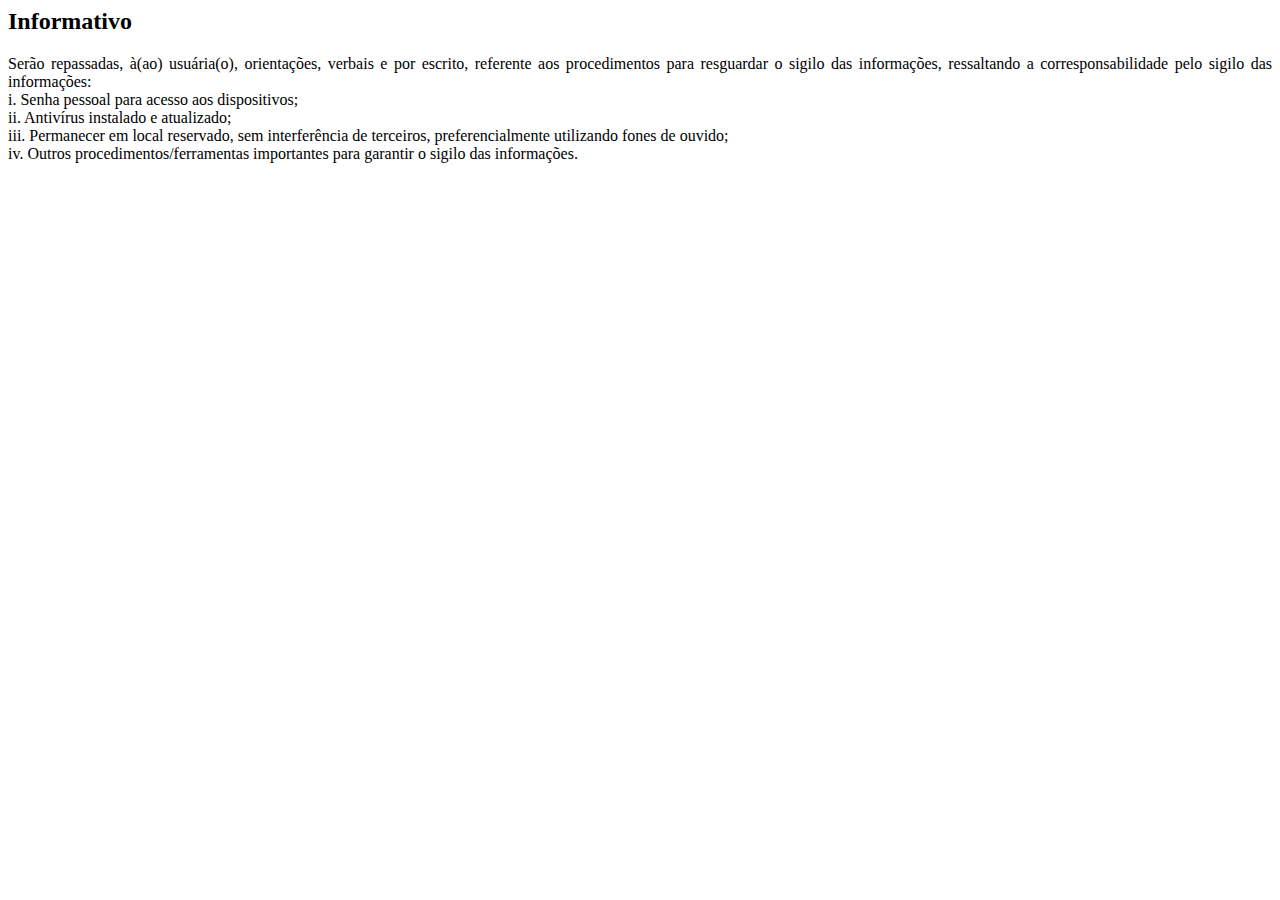
<file: popup.htm>
<!doctype htm>
<html lang="en">
<head>
<h2>Informativo</h2>
<p style="text-align: justify;">Serão repassadas, à(ao) usuária(o), orientações, verbais e por escrito, referente aos procedimentos para resguardar o sigilo das informações, ressaltando a corresponsabilidade pelo sigilo das informações:<br>
    i. Senha pessoal para acesso aos dispositivos;<br>   
    ii. Antivírus instalado e atualizado;<br>
    iii. Permanecer em local reservado, sem interferência de terceiros, preferencialmente utilizando fones de ouvido;<br>
    iv. Outros procedimentos/ferramentas importantes para garantir o sigilo das informações.
    </p>



</head>
</file>
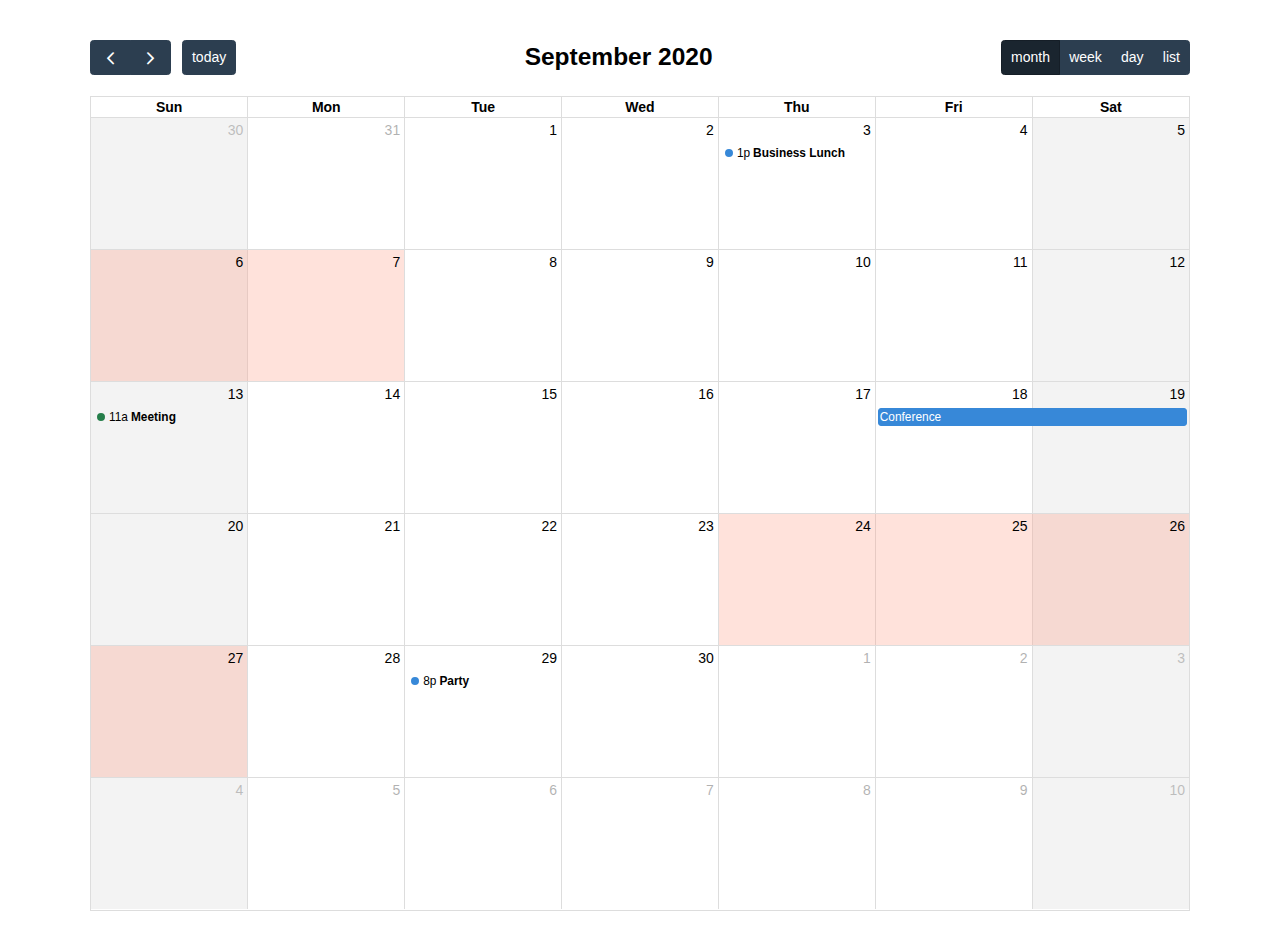
<file: agenda/background-events.html>
<!DOCTYPE html>
<html>
<head>
<meta charset='utf-8' />
<link href='../lib/main.css' rel='stylesheet' />
<script src='../lib/main.js'></script>
<script>

  document.addEventListener('DOMContentLoaded', function() {
    var calendarEl = document.getElementById('calendar');

    var calendar = new FullCalendar.Calendar(calendarEl, {
      headerToolbar: {
        left: 'prev,next today',
        center: 'title',
        right: 'dayGridMonth,timeGridWeek,timeGridDay,listMonth'
      },
      initialDate: '2020-09-12',
      navLinks: true, // can click day/week names to navigate views
      businessHours: true, // display business hours
      editable: true,
      selectable: true,
      events: [
        {
          title: 'Business Lunch',
          start: '2020-09-03T13:00:00',
          constraint: 'businessHours'
        },
        {
          title: 'Meeting',
          start: '2020-09-13T11:00:00',
          constraint: 'availableForMeeting', // defined below
          color: '#257e4a'
        },
        {
          title: 'Conference',
          start: '2020-09-18',
          end: '2020-09-20'
        },
        {
          title: 'Party',
          start: '2020-09-29T20:00:00'
        },

        // areas where "Meeting" must be dropped
        {
          groupId: 'availableForMeeting',
          start: '2020-09-11T10:00:00',
          end: '2020-09-11T16:00:00',
          display: 'background'
        },
        {
          groupId: 'availableForMeeting',
          start: '2020-09-13T10:00:00',
          end: '2020-09-13T16:00:00',
          display: 'background'
        },

        // red areas where no events can be dropped
        {
          start: '2020-09-24',
          end: '2020-09-28',
          overlap: false,
          display: 'background',
          color: '#ff9f89'
        },
        {
          start: '2020-09-06',
          end: '2020-09-08',
          overlap: false,
          display: 'background',
          color: '#ff9f89'
        }
      ]
    });

    calendar.render();
  });

</script>
<style>

  body {
    margin: 40px 10px;
    padding: 0;
    font-family: Arial, Helvetica Neue, Helvetica, sans-serif;
    font-size: 14px;
  }

  #calendar {
    max-width: 1100px;
    margin: 0 auto;
  }

</style>
</head>
<body>

  <div id='calendar'></div>

</body>
</html>
</file>
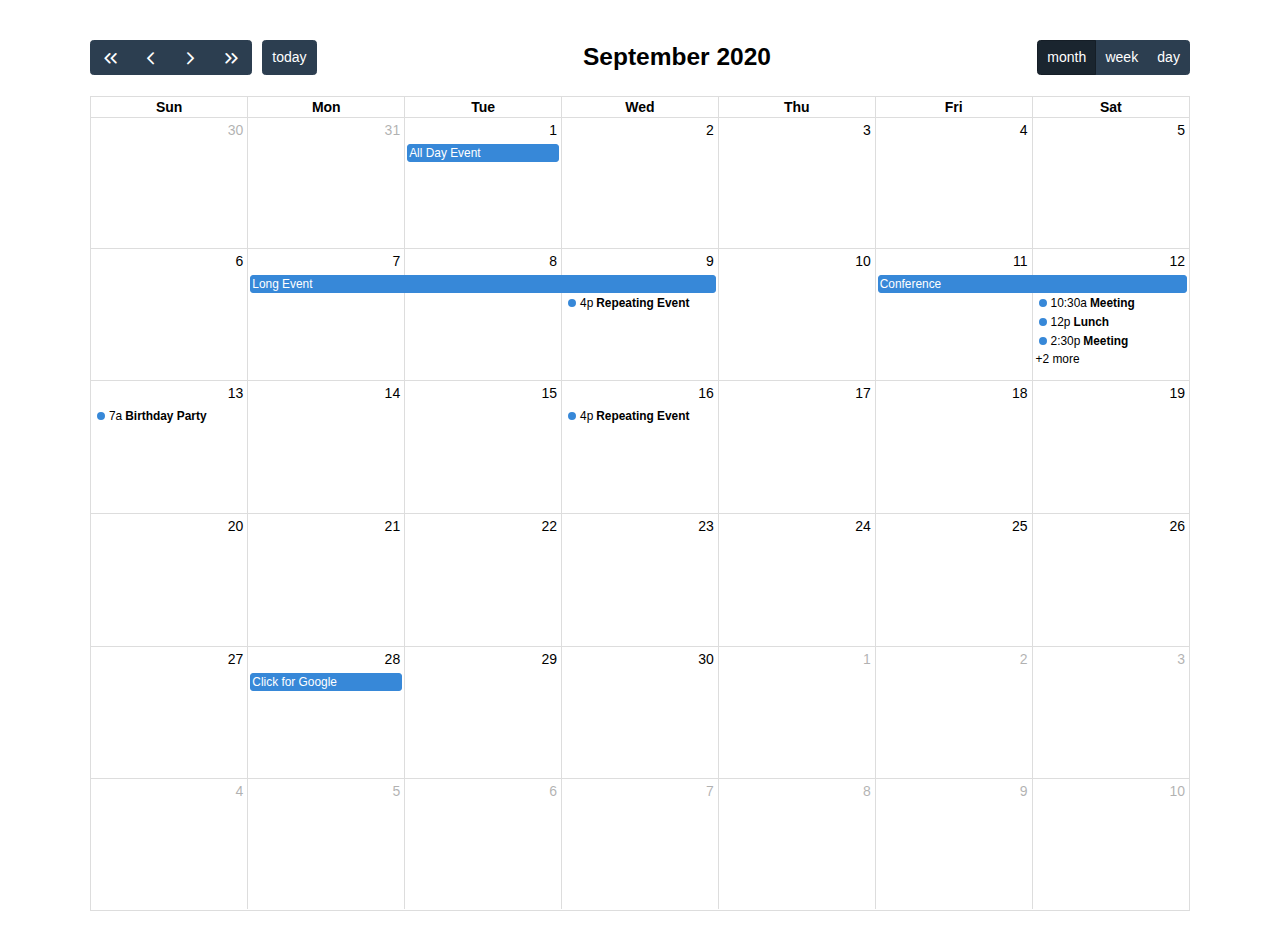
<file: agenda/daygrid-views.html>
<!DOCTYPE html>
<html>
<head>
<meta charset='utf-8' />
<link href='../lib/main.css' rel='stylesheet' />
<script src='../lib/main.js'></script>
<script>

  document.addEventListener('DOMContentLoaded', function() {
    var calendarEl = document.getElementById('calendar');

    var calendar = new FullCalendar.Calendar(calendarEl, {
      headerToolbar: {
        left: 'prevYear,prev,next,nextYear today',
        center: 'title',
        right: 'dayGridMonth,dayGridWeek,dayGridDay'
      },
      initialDate: '2020-09-12',
      navLinks: true, // can click day/week names to navigate views
      editable: true,
      dayMaxEvents: true, // allow "more" link when too many events
      events: [
        {
          title: 'All Day Event',
          start: '2020-09-01'
        },
        {
          title: 'Long Event',
          start: '2020-09-07',
          end: '2020-09-10'
        },
        {
          groupId: 999,
          title: 'Repeating Event',
          start: '2020-09-09T16:00:00'
        },
        {
          groupId: 999,
          title: 'Repeating Event',
          start: '2020-09-16T16:00:00'
        },
        {
          title: 'Conference',
          start: '2020-09-11',
          end: '2020-09-13'
        },
        {
          title: 'Meeting',
          start: '2020-09-12T10:30:00',
          end: '2020-09-12T12:30:00'
        },
        {
          title: 'Lunch',
          start: '2020-09-12T12:00:00'
        },
        {
          title: 'Meeting',
          start: '2020-09-12T14:30:00'
        },
        {
          title: 'Happy Hour',
          start: '2020-09-12T17:30:00'
        },
        {
          title: 'Dinner',
          start: '2020-09-12T20:00:00'
        },
        {
          title: 'Birthday Party',
          start: '2020-09-13T07:00:00'
        },
        {
          title: 'Click for Google',
          url: 'http://google.com/',
          start: '2020-09-28'
        }
      ]
    });

    calendar.render();
  });

</script>
<style>

  body {
    margin: 40px 10px;
    padding: 0;
    font-family: Arial, Helvetica Neue, Helvetica, sans-serif;
    font-size: 14px;
  }

  #calendar {
    max-width: 1100px;
    margin: 0 auto;
  }

</style>
</head>
<body>

  <div id='calendar'></div>

</body>
</html>
</file>
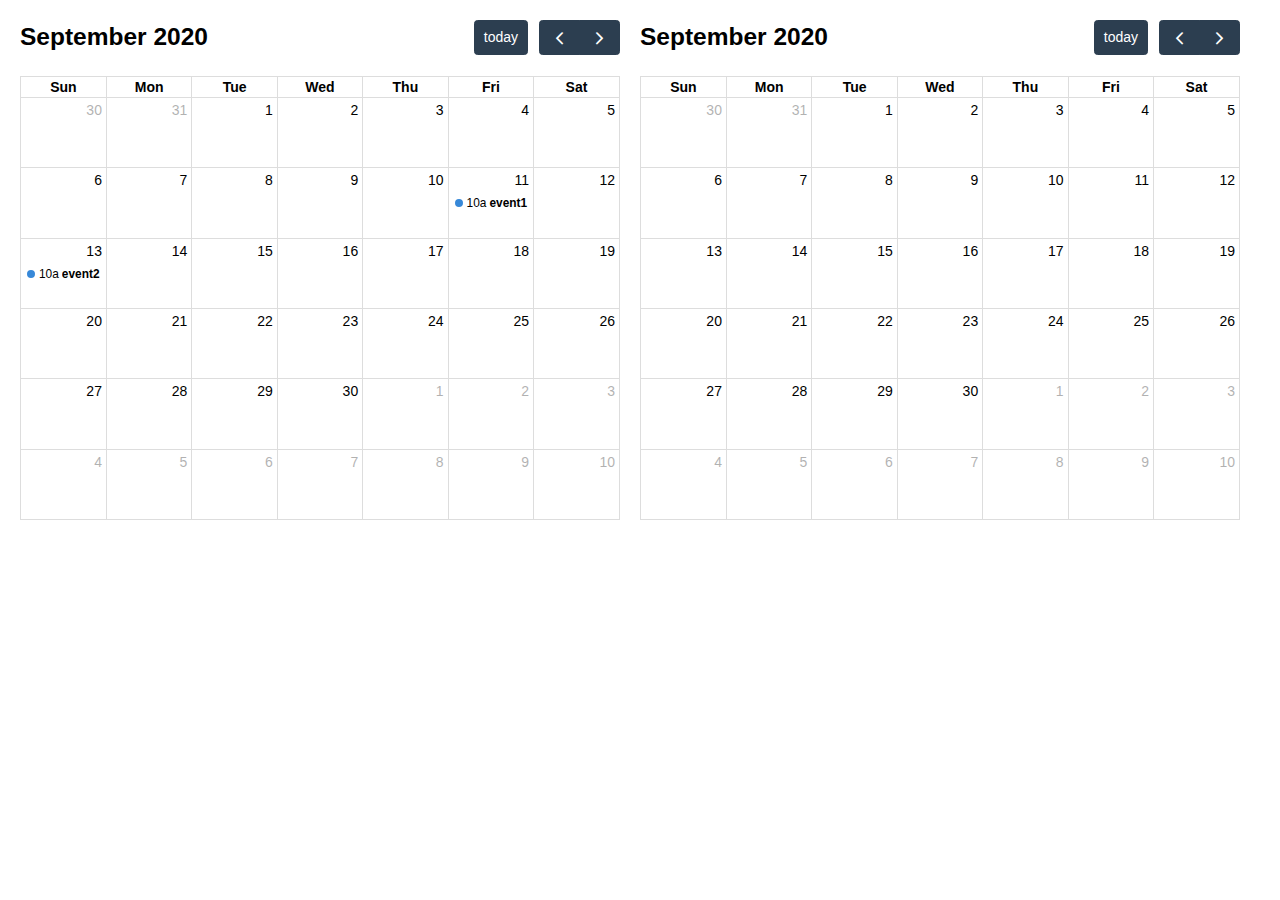
<file: agenda/external-dragging-2cals.html>
<!DOCTYPE html>
<html>
<head>
<meta charset='utf-8' />
<link href='../lib/main.css' rel='stylesheet' />
<script src='../lib/main.js'></script>
<script>

  document.addEventListener('DOMContentLoaded', function() {
    var srcCalendarEl = document.getElementById('source-calendar');
    var destCalendarEl = document.getElementById('destination-calendar');

    var srcCalendar = new FullCalendar.Calendar(srcCalendarEl, {
      editable: true,
      initialDate: '2020-09-12',
      events: [
        {
          title: 'event1',
          start: '2020-09-11T10:00:00',
          end: '2020-09-11T16:00:00'
        },
        {
          title: 'event2',
          start: '2020-09-13T10:00:00',
          end: '2020-09-13T16:00:00'
        }
      ],
      eventLeave: function(info) {
        console.log('event left!', info.event);
      }
    });

    var destCalendar = new FullCalendar.Calendar(destCalendarEl, {
      initialDate: '2020-09-12',
      editable: true,
      droppable: true, // will let it receive events!
      eventReceive: function(info) {
        console.log('event received!', info.event);
      }
    });

    srcCalendar.render();
    destCalendar.render();
  });

</script>
<style>

  body {
    margin: 20px 0 0 20px;
    font-size: 14px;
    font-family: Arial, Helvetica Neue, Helvetica, sans-serif;
  }

  #source-calendar,
  #destination-calendar {
    float: left;
    width: 600px;
    margin: 0 20px 20px 0;
  }

</style>
</head>
<body>

  <div id='source-calendar'></div>
  <div id='destination-calendar'></div>

</body>
</html>
</file>
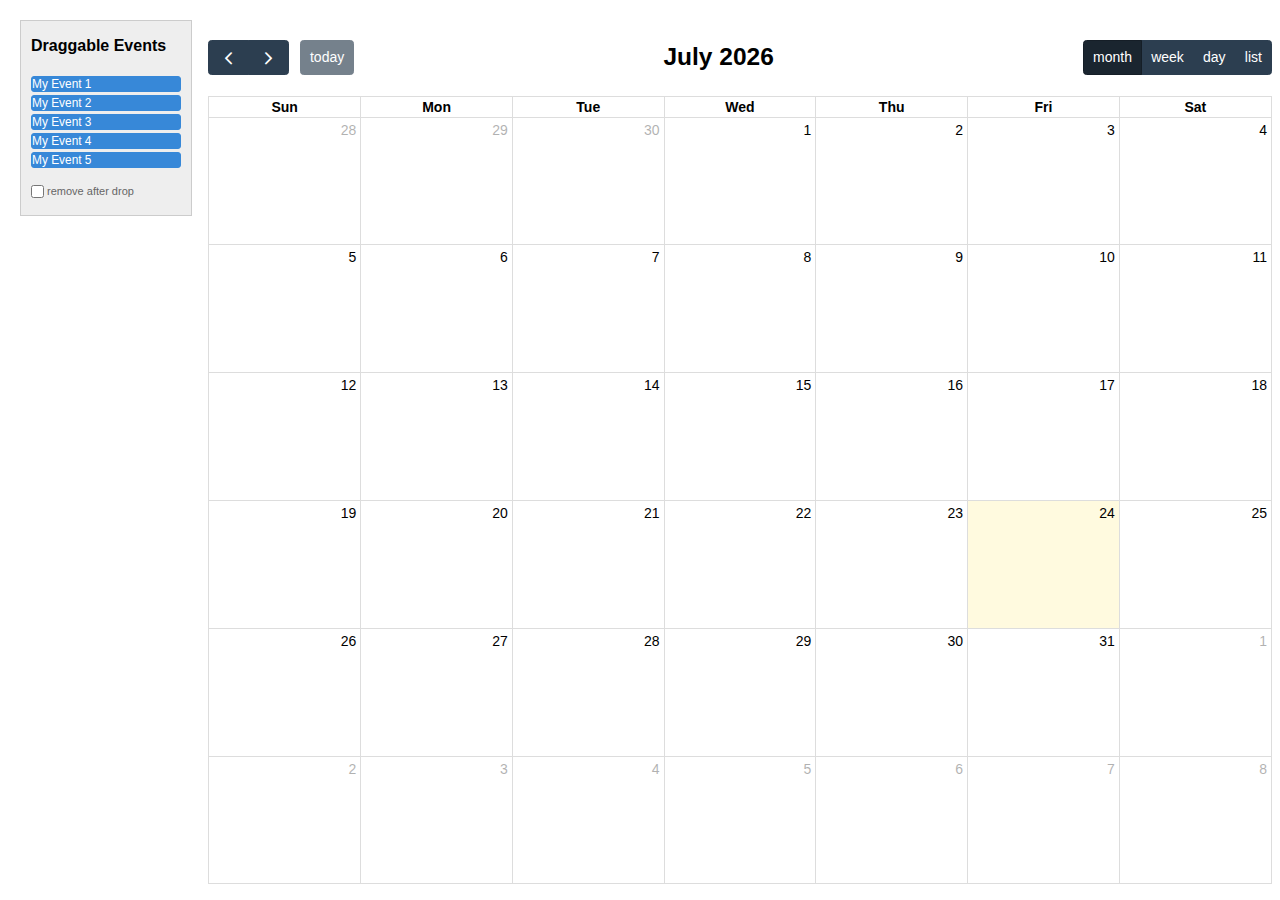
<file: agenda/external-dragging-builtin.html>
<!DOCTYPE html>
<html>
<head>
<meta charset='utf-8' />
<link href='../lib/main.css' rel='stylesheet' />
<script src='../lib/main.js'></script>
<script>

  document.addEventListener('DOMContentLoaded', function() {

    /* initialize the external events
    -----------------------------------------------------------------*/

    var containerEl = document.getElementById('external-events-list');
    new FullCalendar.Draggable(containerEl, {
      itemSelector: '.fc-event',
      eventData: function(eventEl) {
        return {
          title: eventEl.innerText.trim()
        }
      }
    });

    //// the individual way to do it
    // var containerEl = document.getElementById('external-events-list');
    // var eventEls = Array.prototype.slice.call(
    //   containerEl.querySelectorAll('.fc-event')
    // );
    // eventEls.forEach(function(eventEl) {
    //   new FullCalendar.Draggable(eventEl, {
    //     eventData: {
    //       title: eventEl.innerText.trim(),
    //     }
    //   });
    // });

    /* initialize the calendar
    -----------------------------------------------------------------*/

    var calendarEl = document.getElementById('calendar');
    var calendar = new FullCalendar.Calendar(calendarEl, {
      headerToolbar: {
        left: 'prev,next today',
        center: 'title',
        right: 'dayGridMonth,timeGridWeek,timeGridDay,listWeek'
      },
      editable: true,
      droppable: true, // this allows things to be dropped onto the calendar
      drop: function(arg) {
        // is the "remove after drop" checkbox checked?
        if (document.getElementById('drop-remove').checked) {
          // if so, remove the element from the "Draggable Events" list
          arg.draggedEl.parentNode.removeChild(arg.draggedEl);
        }
      }
    });
    calendar.render();

  });

</script>
<style>

  body {
    margin-top: 40px;
    font-size: 14px;
    font-family: Arial, Helvetica Neue, Helvetica, sans-serif;
  }

  #external-events {
    position: fixed;
    left: 20px;
    top: 20px;
    width: 150px;
    padding: 0 10px;
    border: 1px solid #ccc;
    background: #eee;
    text-align: left;
  }

  #external-events h4 {
    font-size: 16px;
    margin-top: 0;
    padding-top: 1em;
  }

  #external-events .fc-event {
    margin: 3px 0;
    cursor: move;
  }

  #external-events p {
    margin: 1.5em 0;
    font-size: 11px;
    color: #666;
  }

  #external-events p input {
    margin: 0;
    vertical-align: middle;
  }

  #calendar-wrap {
    margin-left: 200px;
  }

  #calendar {
    max-width: 1100px;
    margin: 0 auto;
  }

</style>
</head>
<body>
  <div id='wrap'>

    <div id='external-events'>
      <h4>Draggable Events</h4>

      <div id='external-events-list'>
        <div class='fc-event fc-h-event fc-daygrid-event fc-daygrid-block-event'>
          <div class='fc-event-main'>My Event 1</div>
        </div>
        <div class='fc-event fc-h-event fc-daygrid-event fc-daygrid-block-event'>
          <div class='fc-event-main'>My Event 2</div>
        </div>
        <div class='fc-event fc-h-event fc-daygrid-event fc-daygrid-block-event'>
          <div class='fc-event-main'>My Event 3</div>
        </div>
        <div class='fc-event fc-h-event fc-daygrid-event fc-daygrid-block-event'>
          <div class='fc-event-main'>My Event 4</div>
        </div>
        <div class='fc-event fc-h-event fc-daygrid-event fc-daygrid-block-event'>
          <div class='fc-event-main'>My Event 5</div>
        </div>
      </div>

      <p>
        <input type='checkbox' id='drop-remove' />
        <label for='drop-remove'>remove after drop</label>
      </p>
    </div>

    <div id='calendar-wrap'>
      <div id='calendar'></div>
    </div>

  </div>
</body>
</html>
</file>
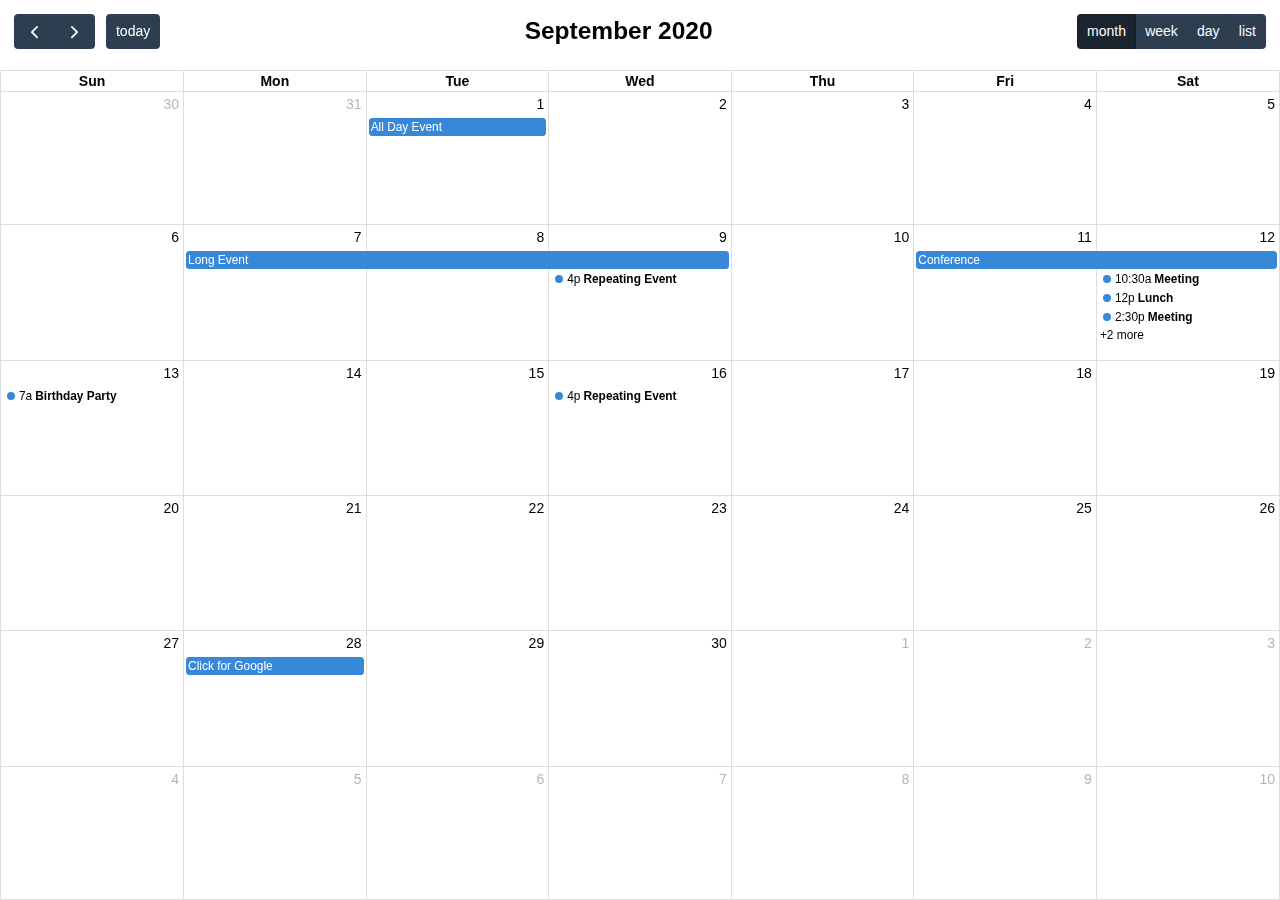
<file: agenda/full-height.html>
<!DOCTYPE html>
<html>
<head>
<meta charset='utf-8' />
<link href='../lib/main.css' rel='stylesheet' />
<script src='../lib/main.js'></script>
<script>

  document.addEventListener('DOMContentLoaded', function() {
    var calendarEl = document.getElementById('calendar');

    var calendar = new FullCalendar.Calendar(calendarEl, {
      height: '100%',
      expandRows: true,
      slotMinTime: '08:00',
      slotMaxTime: '20:00',
      headerToolbar: {
        left: 'prev,next today',
        center: 'title',
        right: 'dayGridMonth,timeGridWeek,timeGridDay,listWeek'
      },
      initialView: 'dayGridMonth',
      initialDate: '2020-09-12',
      navLinks: true, // can click day/week names to navigate views
      editable: true,
      selectable: true,
      nowIndicator: true,
      dayMaxEvents: true, // allow "more" link when too many events
      events: [
        {
          title: 'All Day Event',
          start: '2020-09-01',
        },
        {
          title: 'Long Event',
          start: '2020-09-07',
          end: '2020-09-10'
        },
        {
          groupId: 999,
          title: 'Repeating Event',
          start: '2020-09-09T16:00:00'
        },
        {
          groupId: 999,
          title: 'Repeating Event',
          start: '2020-09-16T16:00:00'
        },
        {
          title: 'Conference',
          start: '2020-09-11',
          end: '2020-09-13'
        },
        {
          title: 'Meeting',
          start: '2020-09-12T10:30:00',
          end: '2020-09-12T12:30:00'
        },
        {
          title: 'Lunch',
          start: '2020-09-12T12:00:00'
        },
        {
          title: 'Meeting',
          start: '2020-09-12T14:30:00'
        },
        {
          title: 'Happy Hour',
          start: '2020-09-12T17:30:00'
        },
        {
          title: 'Dinner',
          start: '2020-09-12T20:00:00'
        },
        {
          title: 'Birthday Party',
          start: '2020-09-13T07:00:00'
        },
        {
          title: 'Click for Google',
          url: 'http://google.com/',
          start: '2020-09-28'
        }
      ]
    });

    calendar.render();
  });

</script>
<style>

  html, body {
    overflow: hidden; /* don't do scrollbars */
    font-family: Arial, Helvetica Neue, Helvetica, sans-serif;
    font-size: 14px;
  }

  #calendar-container {
    position: fixed;
    top: 0;
    left: 0;
    right: 0;
    bottom: 0;
  }

  .fc-header-toolbar {
    /*
    the calendar will be butting up against the edges,
    but let's scoot in the header's buttons
    */
    padding-top: 1em;
    padding-left: 1em;
    padding-right: 1em;
  }

</style>
</head>
<body>

  <div id='calendar-container'>
    <div id='calendar'></div>
  </div>

</body>
</html>
</file>
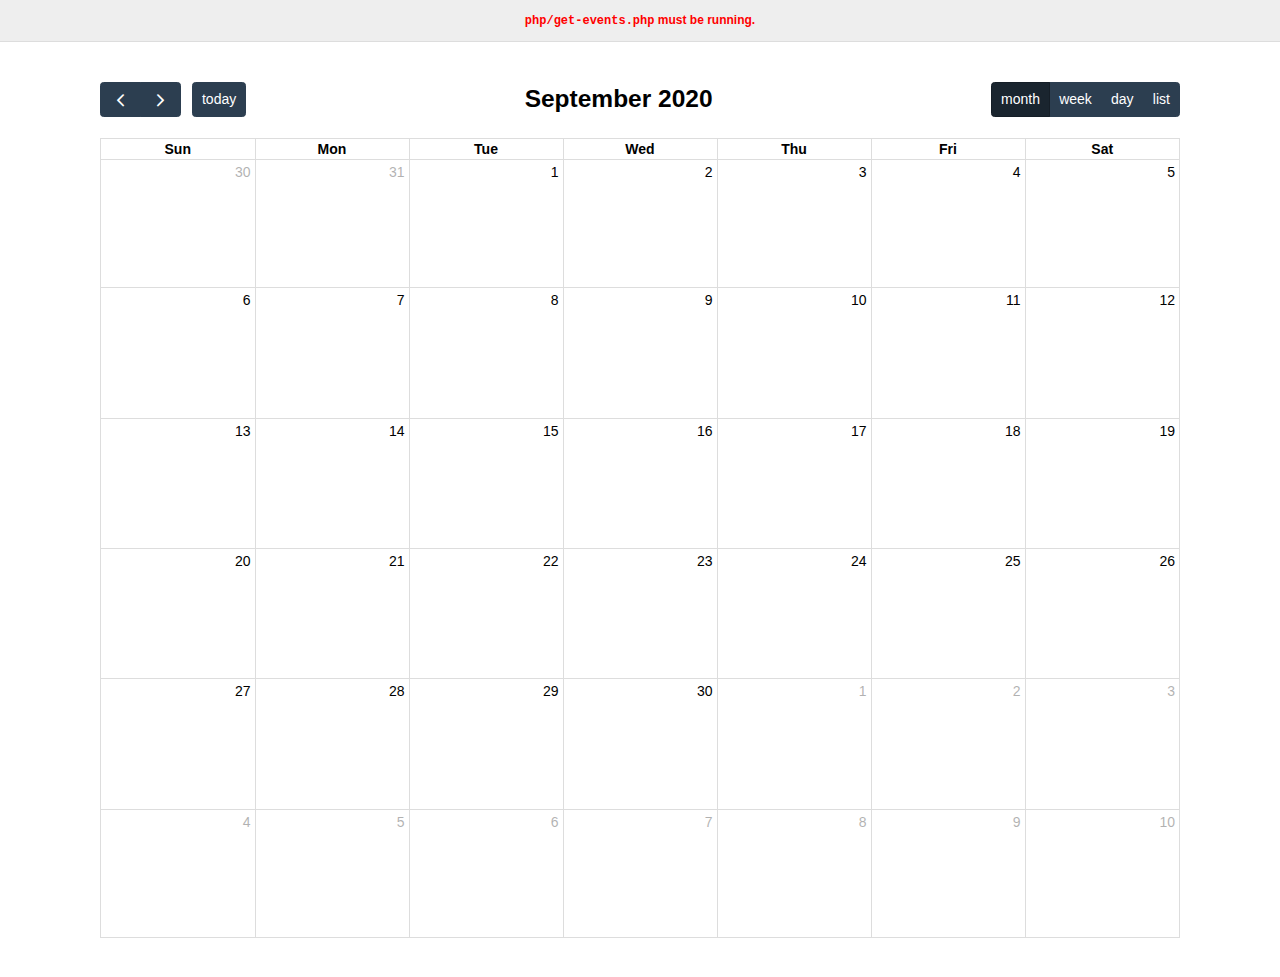
<file: agenda/json.html>
<!DOCTYPE html>
<html>
<head>
<meta charset='utf-8' />
<link href='../lib/main.css' rel='stylesheet' />
<script src='../lib/main.js'></script>
<script>

  document.addEventListener('DOMContentLoaded', function() {
    var calendarEl = document.getElementById('calendar');

    var calendar = new FullCalendar.Calendar(calendarEl, {
      headerToolbar: {
        left: 'prev,next today',
        center: 'title',
        right: 'dayGridMonth,timeGridWeek,timeGridDay,listWeek'
      },
      initialDate: '2020-09-12',
      editable: true,
      navLinks: true, // can click day/week names to navigate views
      dayMaxEvents: true, // allow "more" link when too many events
      events: {
        url: 'php/get-events.php',
        failure: function() {
          document.getElementById('script-warning').style.display = 'block'
        }
      },
      loading: function(bool) {
        document.getElementById('loading').style.display =
          bool ? 'block' : 'none';
      }
    });

    calendar.render();
  });

</script>
<style>

  body {
    margin: 0;
    padding: 0;
    font-family: Arial, Helvetica Neue, Helvetica, sans-serif;
    font-size: 14px;
  }

  #script-warning {
    display: none;
    background: #eee;
    border-bottom: 1px solid #ddd;
    padding: 0 10px;
    line-height: 40px;
    text-align: center;
    font-weight: bold;
    font-size: 12px;
    color: red;
  }

  #loading {
    display: none;
    position: absolute;
    top: 10px;
    right: 10px;
  }

  #calendar {
    max-width: 1100px;
    margin: 40px auto;
    padding: 0 10px;
  }

</style>
</head>
<body>

  <div id='script-warning'>
    <code>php/get-events.php</code> must be running.
  </div>

  <div id='loading'>loading...</div>

  <div id='calendar'></div>

</body>
</html>
</file>
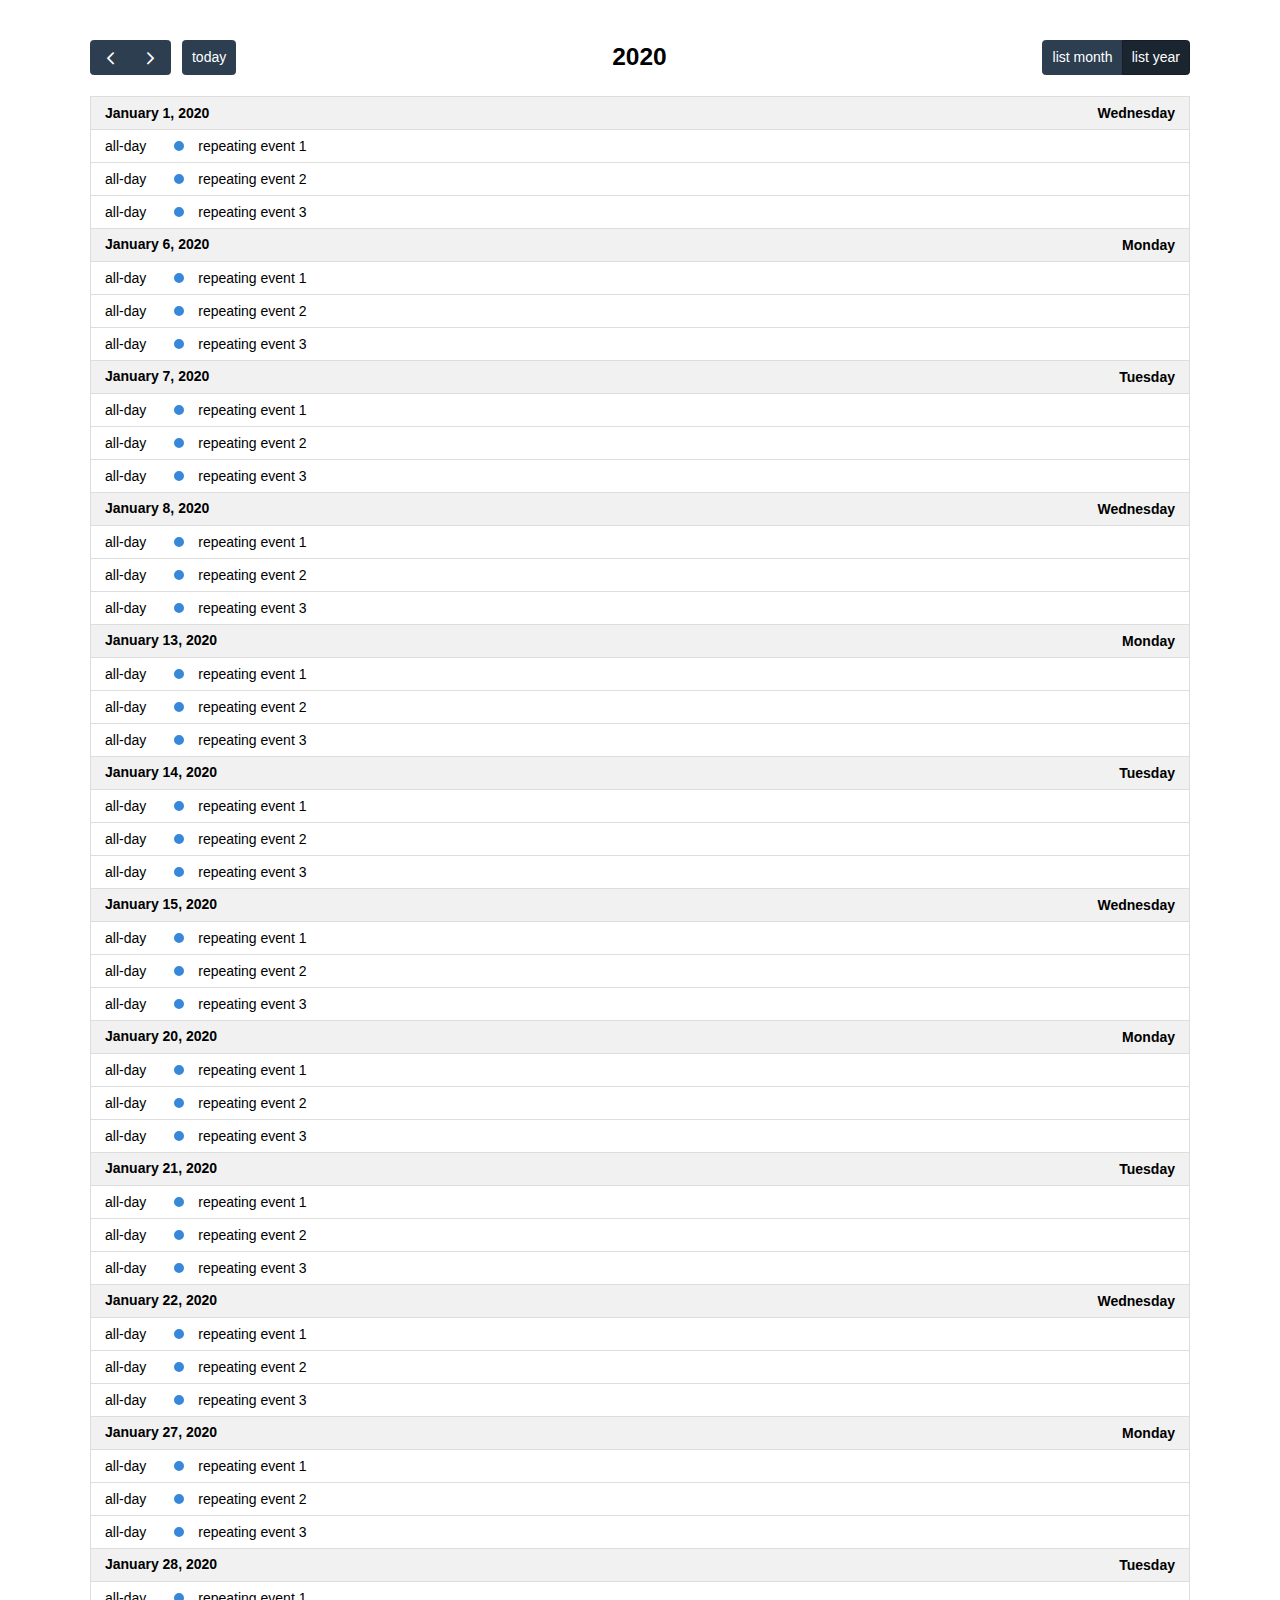
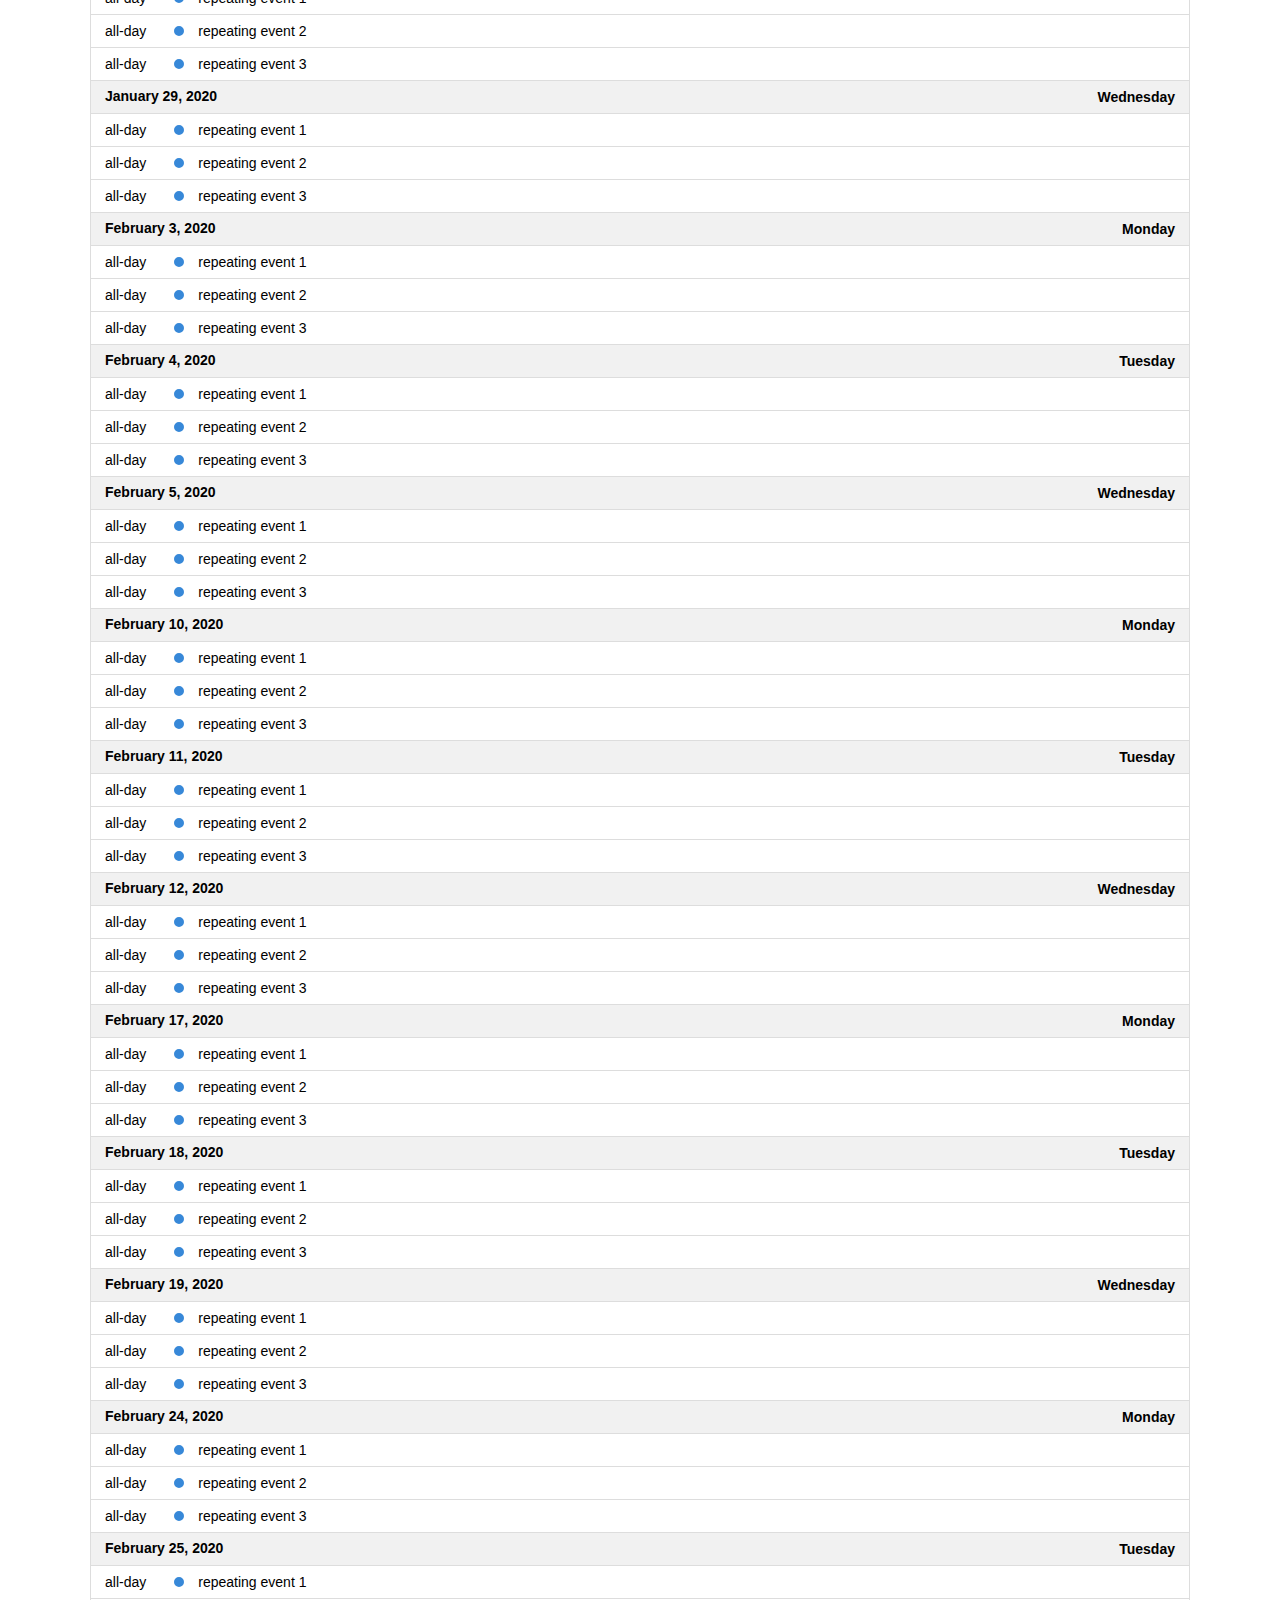
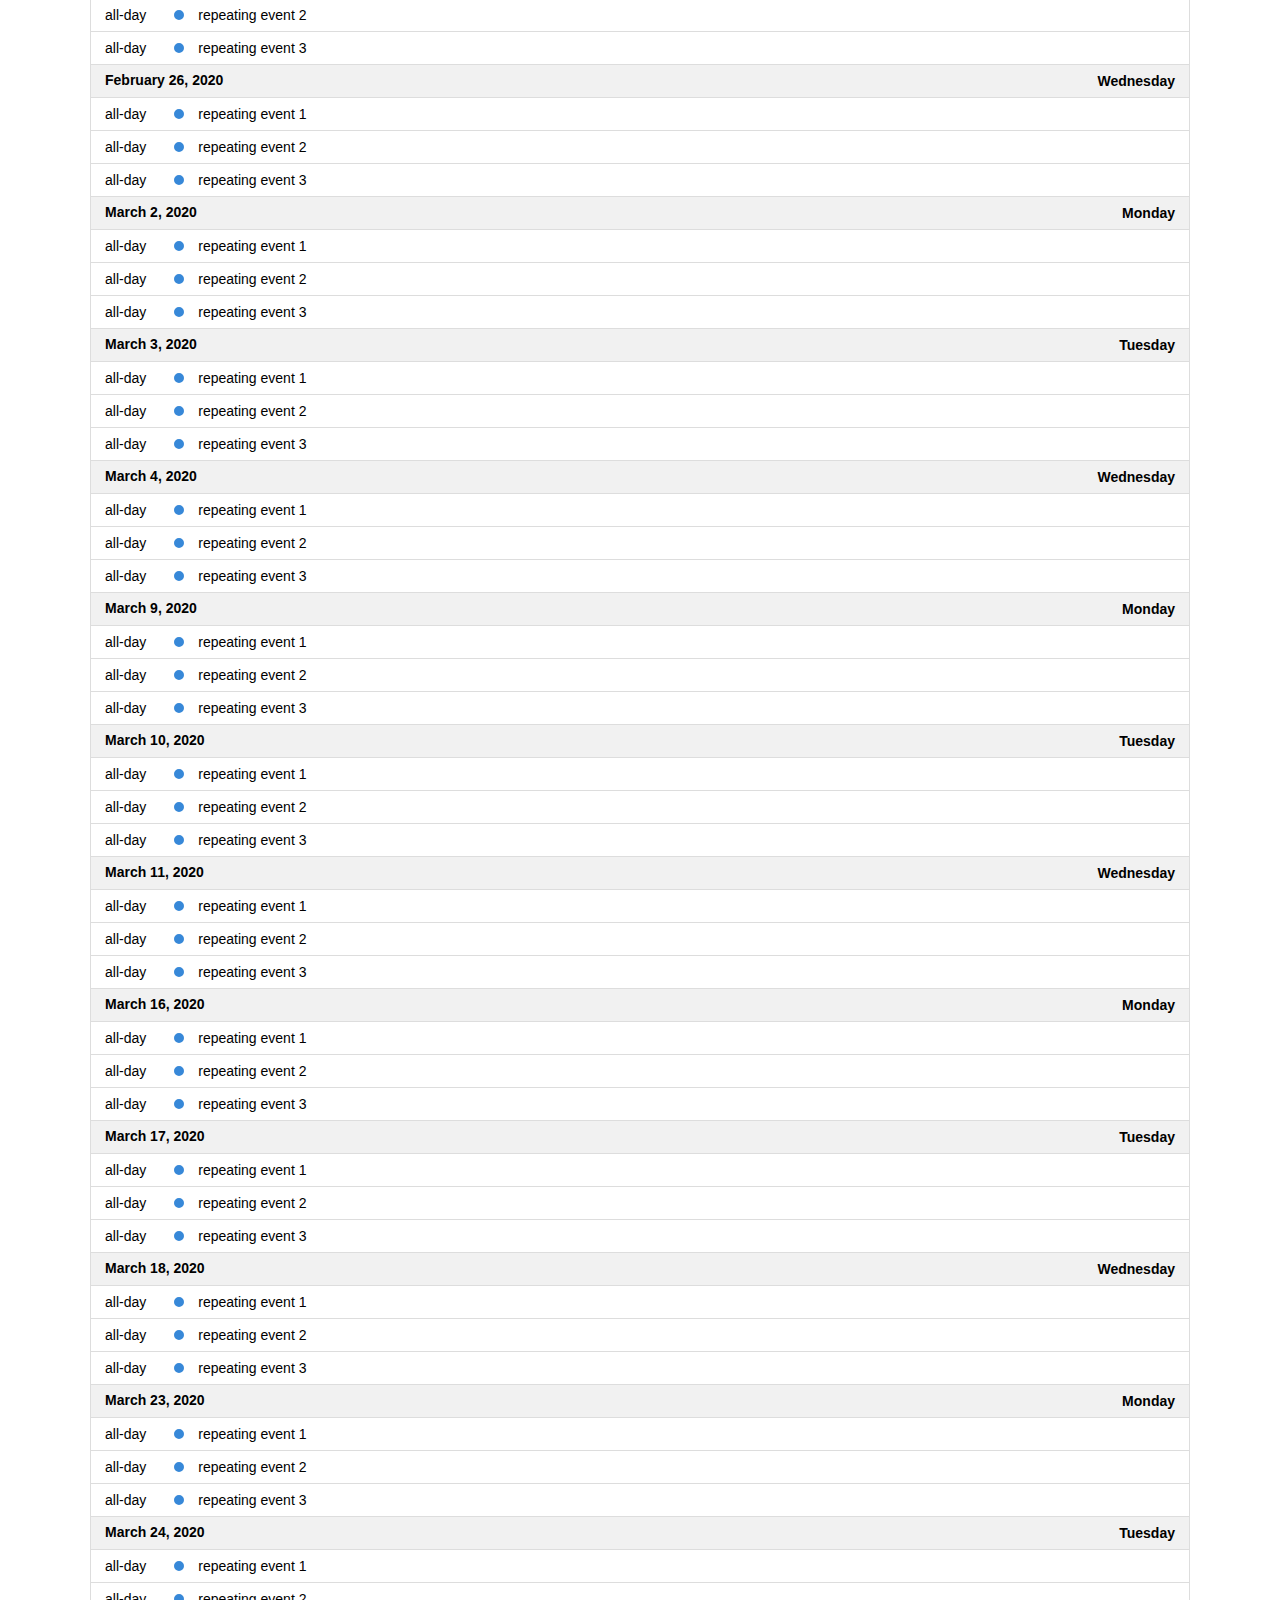
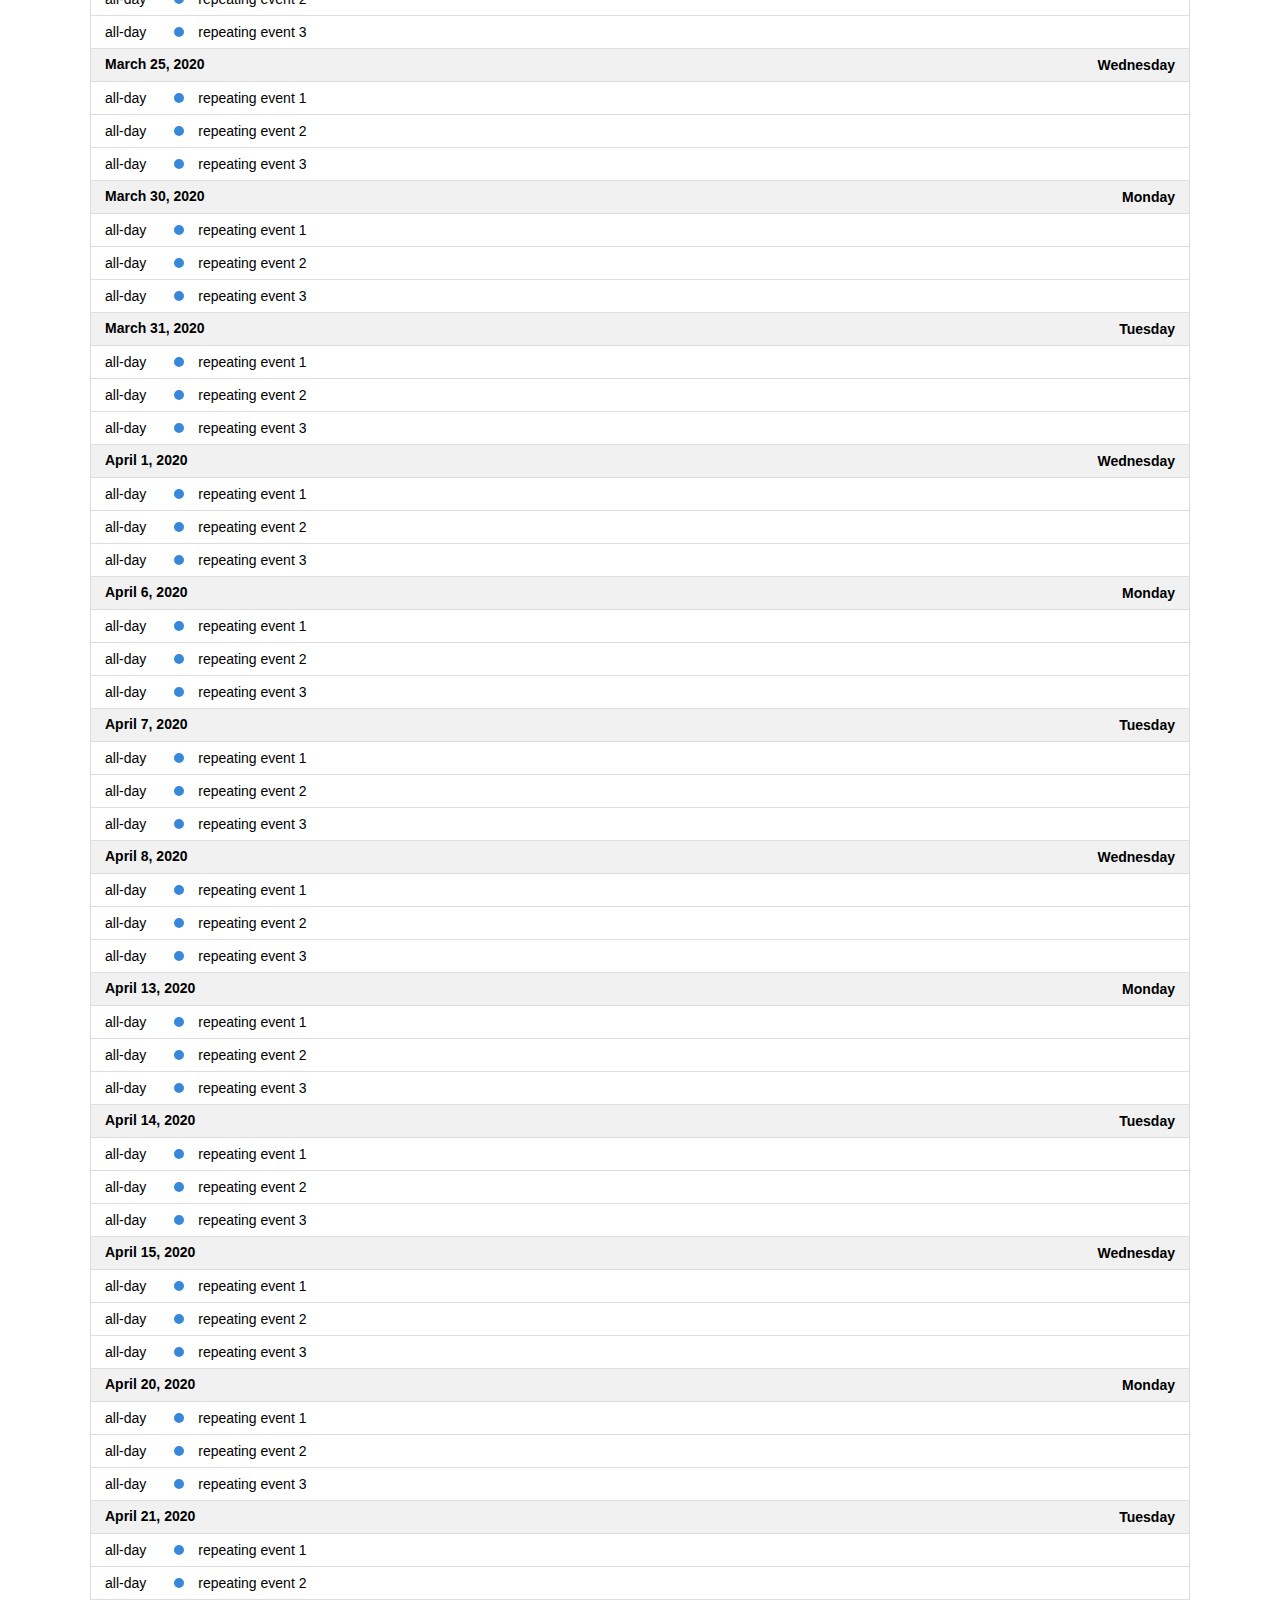
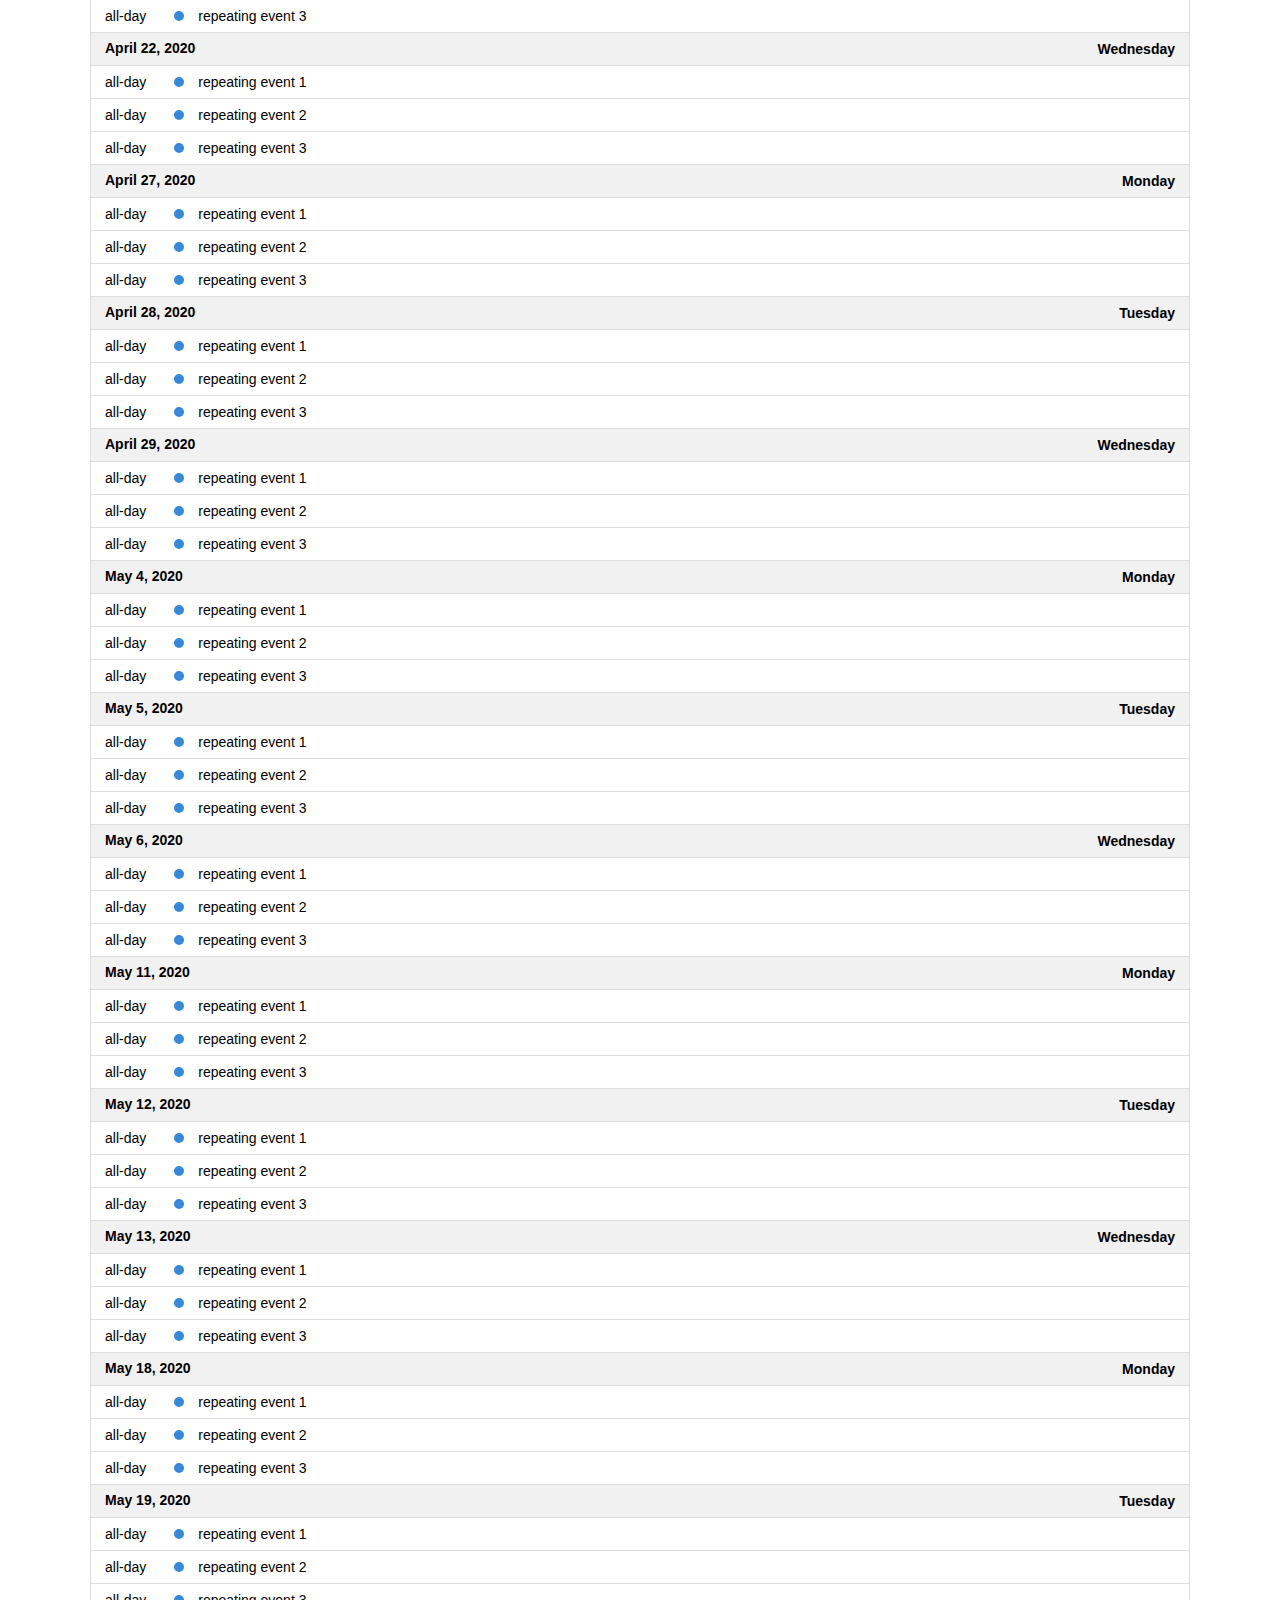
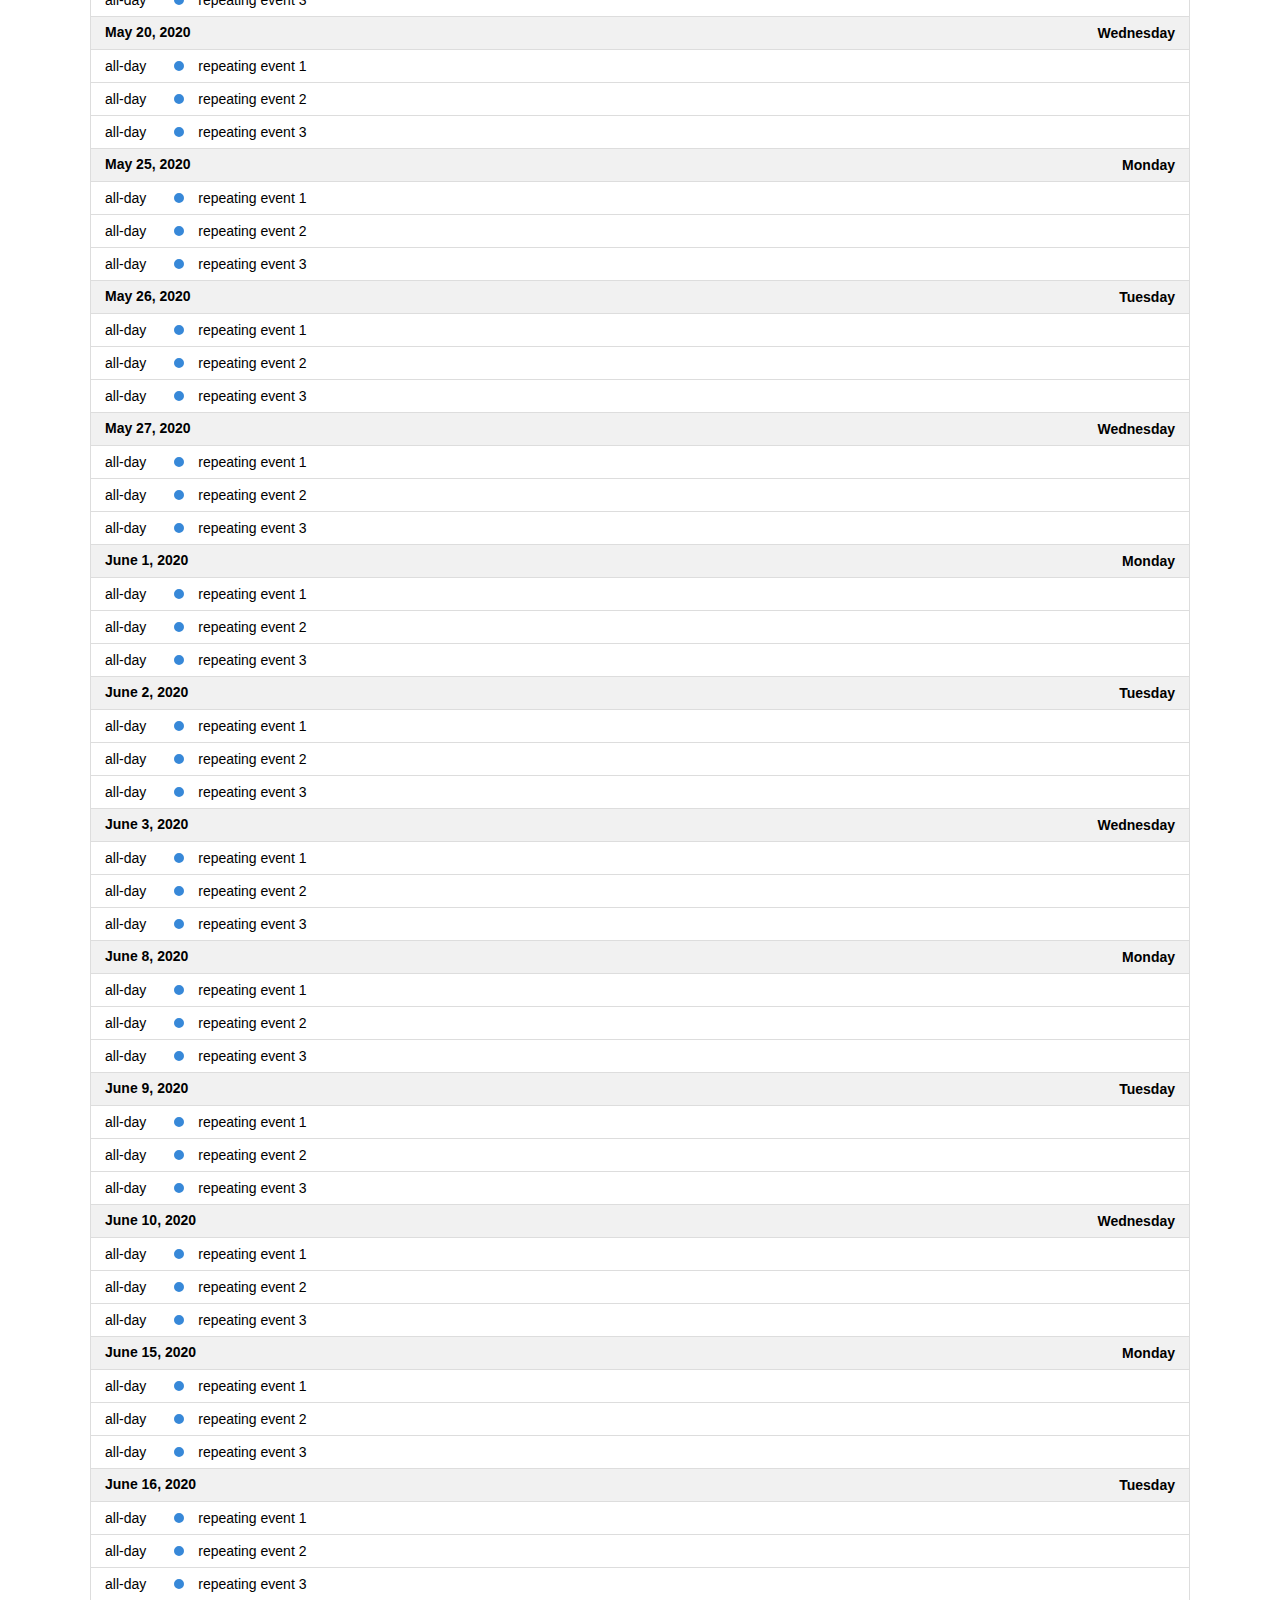
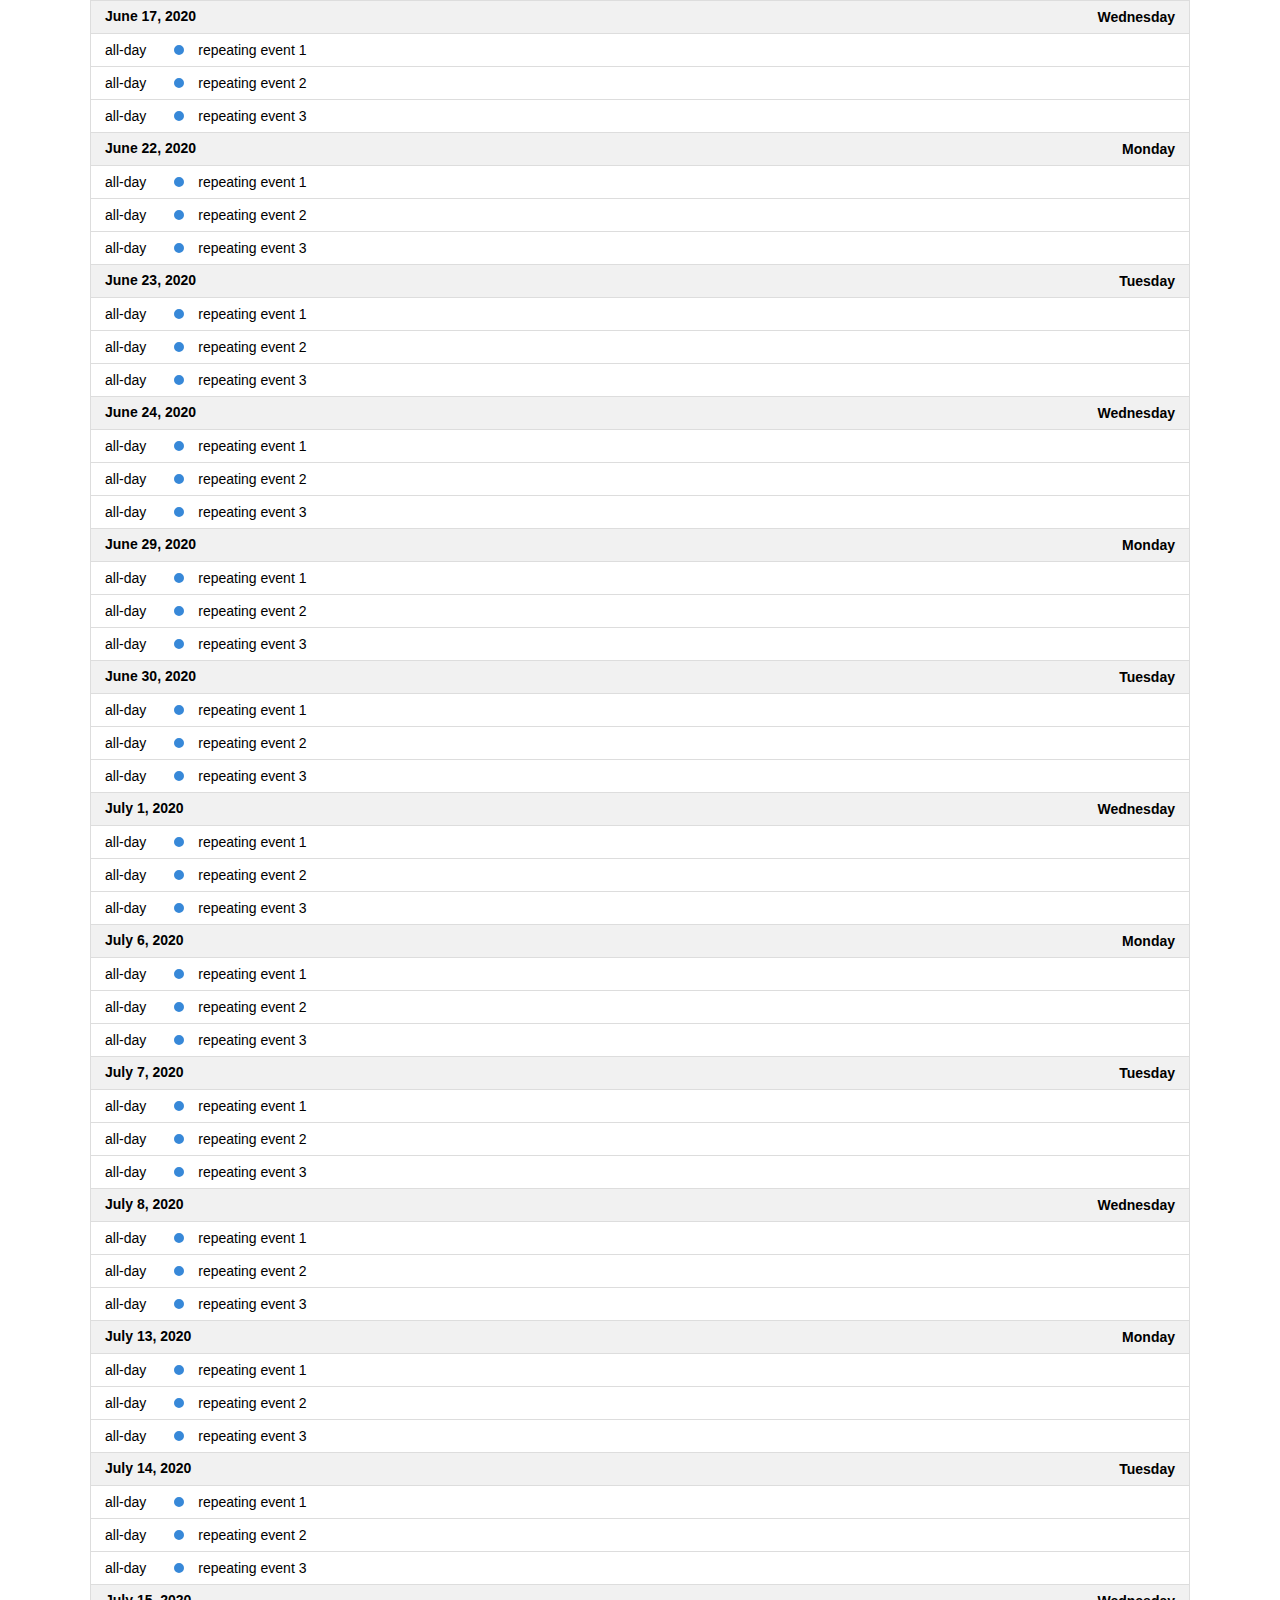
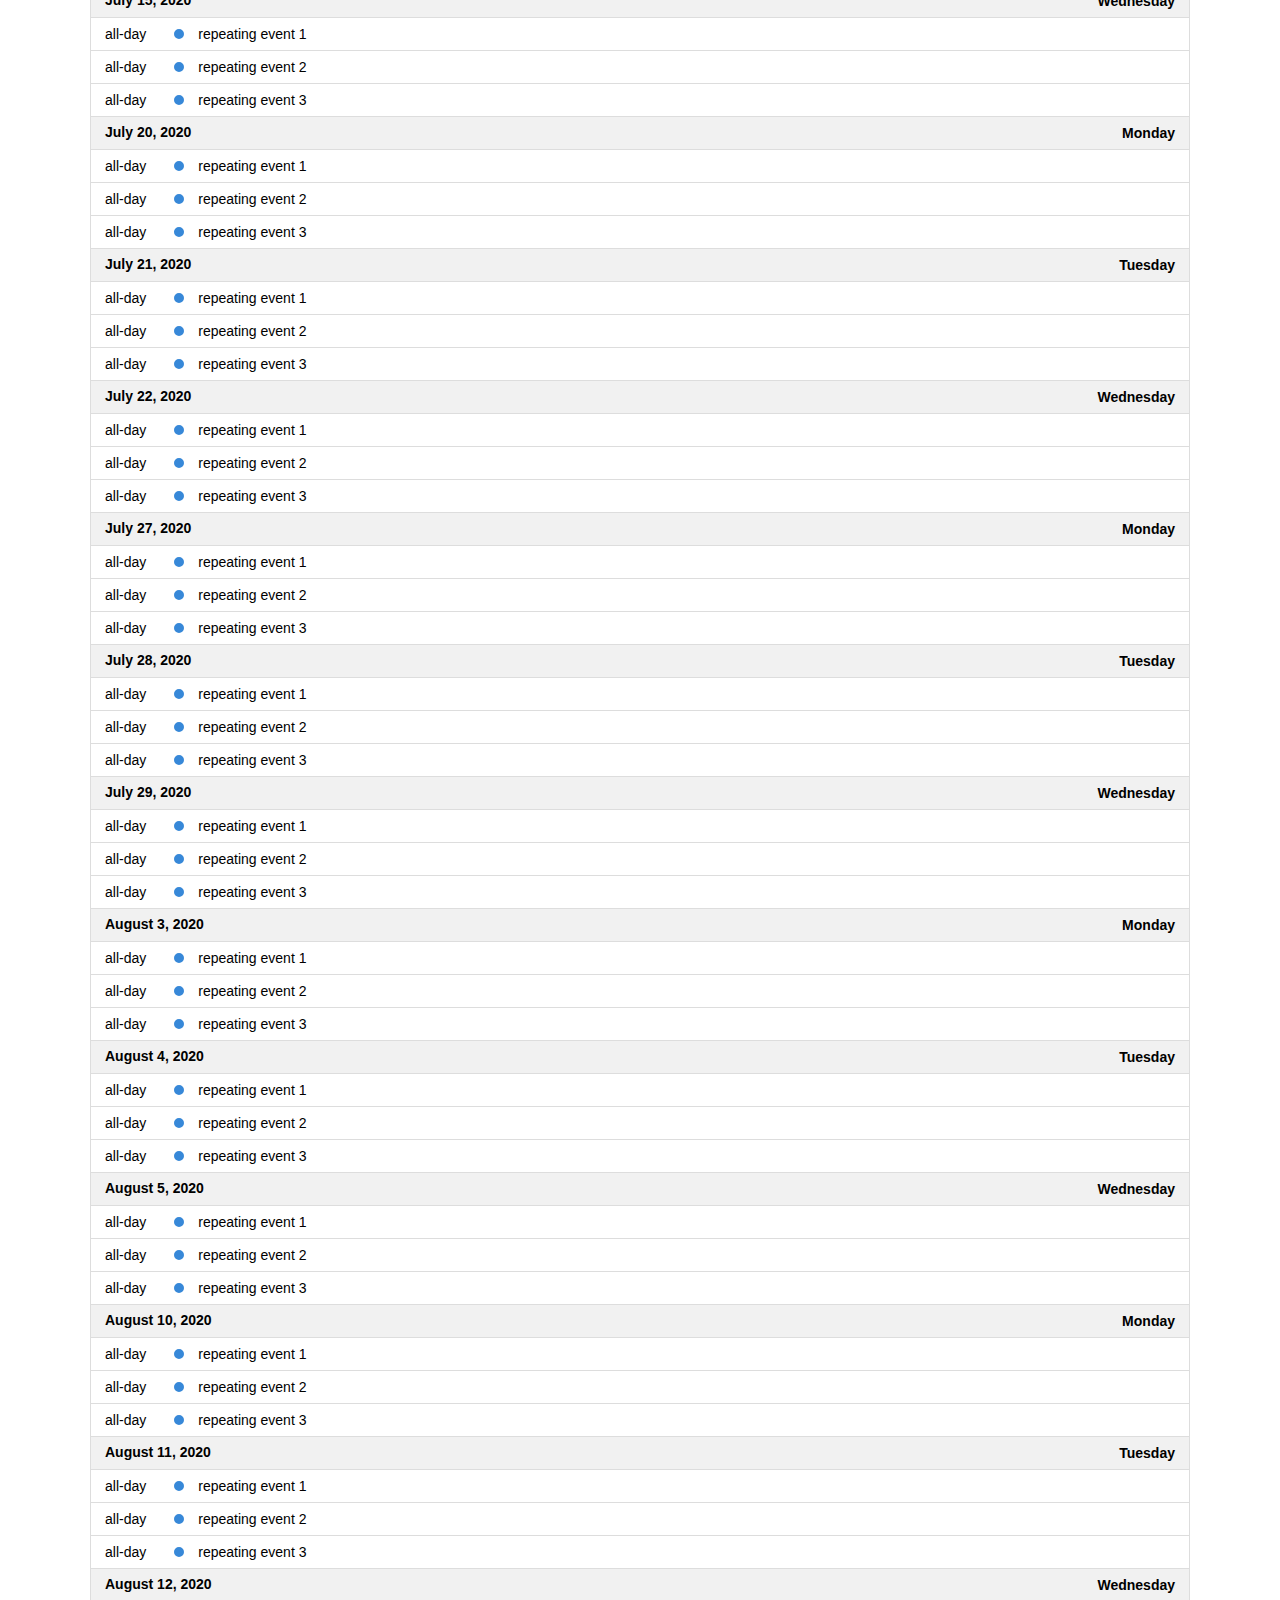
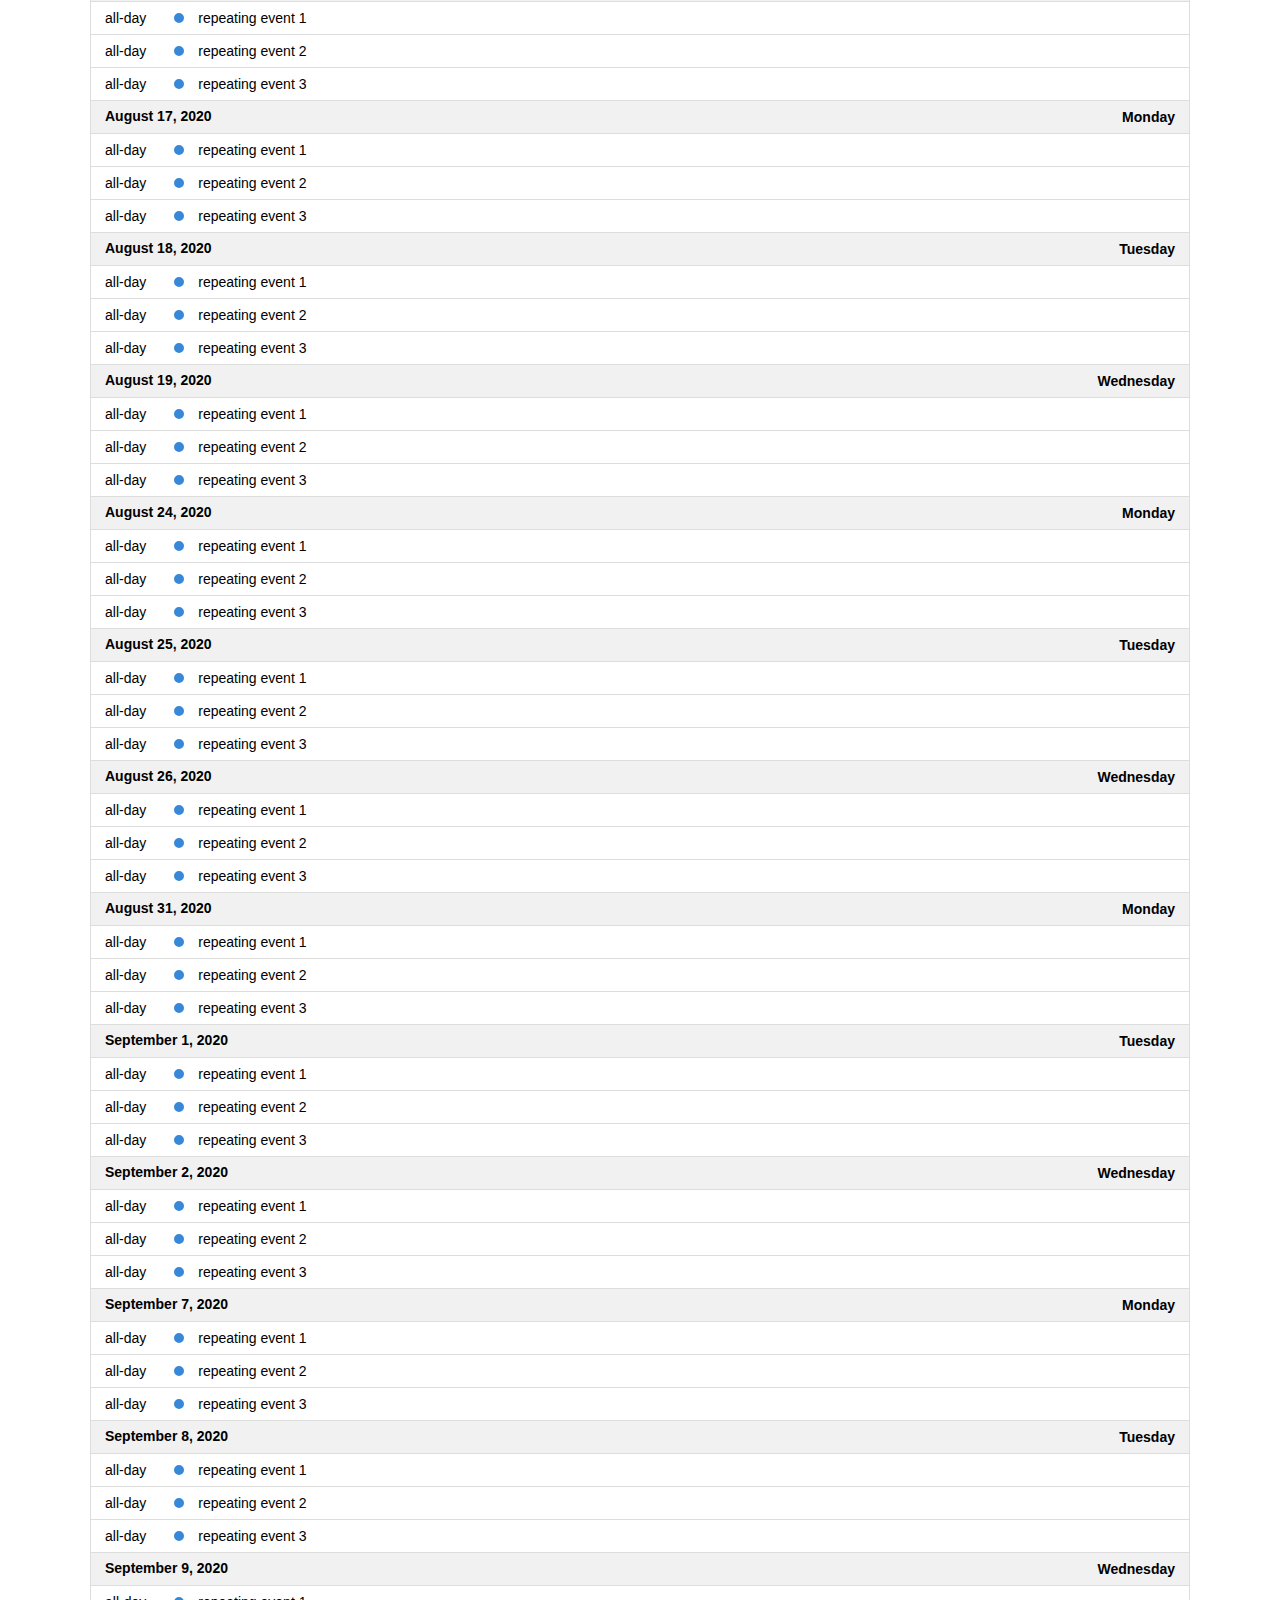
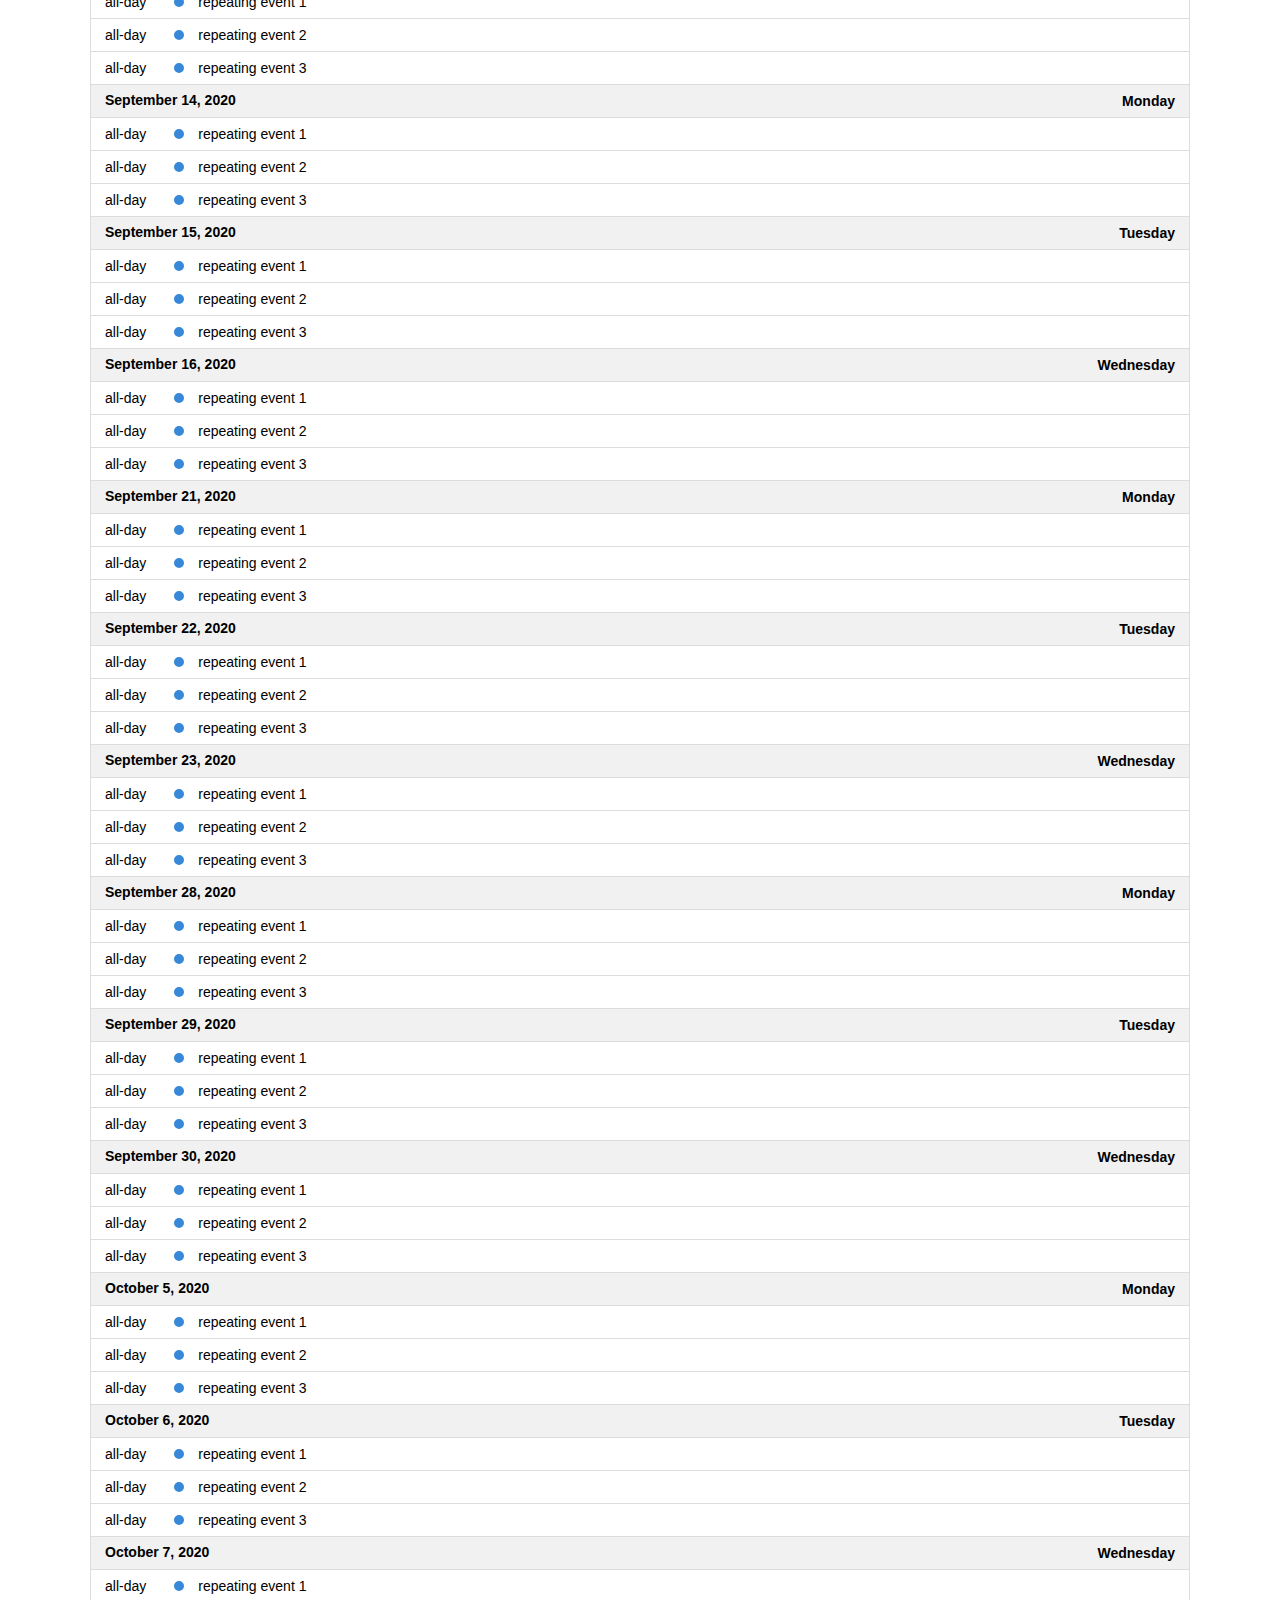
<file: agenda/list-sticky-header.html>
<!DOCTYPE html>
<html>
<head>
<meta charset='utf-8' />
<link href='../lib/main.css' rel='stylesheet' />
<script src='../lib/main.js'></script>
<script src='../lib/main.js'></script>
<script>

  document.addEventListener('DOMContentLoaded', function() {
    var calendarEl = document.getElementById('calendar');

    var calendar = new FullCalendar.Calendar(calendarEl, {
      height: 'auto',
      // stickyHeaderDates: false, // for disabling

      headerToolbar: {
        left: 'prev,next today',
        center: 'title',
        right: 'listMonth,listYear'
      },

      // customize the button names,
      // otherwise they'd all just say "list"
      views: {
        listMonth: { buttonText: 'list month' },
        listYear: { buttonText: 'list year' }
      },

      initialView: 'listYear',
      initialDate: '2020-09-12',
      navLinks: true, // can click day/week names to navigate views
      editable: true,
      events: [
        {
          title: 'repeating event 1',
          daysOfWeek: [ 1, 2, 3 ],
          duration: '00:30'
        },
        {
          title: 'repeating event 2',
          daysOfWeek: [ 1, 2, 3 ],
          duration: '00:30'
        },
        {
          title: 'repeating event 3',
          daysOfWeek: [ 1, 2, 3 ],
          duration: '00:30'
        }
      ]
    });

    calendar.render();
  });

</script>
<style>

  body {
    margin: 40px 10px;
    padding: 0;
    font-family: Arial, Helvetica Neue, Helvetica, sans-serif;
    font-size: 14px;
  }

  #calendar {
    max-width: 1100px;
    margin: 0 auto;
  }

</style>
</head>
<body>

  <div id='calendar'></div>

</body>
</html>
</file>
<file: lib/main.css>
/* classes attached to <body> */
/* TODO: make fc-event selector work when calender in shadow DOM */
.fc-not-allowed,
.fc-not-allowed .fc-event { /* override events' custom cursors */
  cursor: not-allowed;
}

/* TODO: not attached to body. attached to specific els. move */
.fc-unselectable {
  -webkit-user-select: none;
     -moz-user-select: none;
      -ms-user-select: none;
          user-select: none;
  -webkit-touch-callout: none;
  -webkit-tap-highlight-color: rgba(0, 0, 0, 0);
}
.fc {
  /* layout of immediate children */
  display: flex;
  flex-direction: column;

  font-size: 1em
}
.fc,
  .fc *,
  .fc *:before,
  .fc *:after {
    box-sizing: border-box;
  }
.fc table {
    border-collapse: collapse;
    border-spacing: 0;
    font-size: 1em; /* normalize cross-browser */
  }
.fc th {
    text-align: center;
  }
.fc th,
  .fc td {
    vertical-align: top;
    padding: 0;
  }
.fc a[data-navlink] {
    cursor: pointer;
  }
.fc a[data-navlink]:hover {
    text-decoration: underline;
  }
.fc-direction-ltr {
  direction: ltr;
  text-align: left;
}
.fc-direction-rtl {
  direction: rtl;
  text-align: right;
}
.fc-theme-standard td,
  .fc-theme-standard th {
    border: 1px solid #ddd;
    border: 1px solid var(--fc-border-color, #ddd);
  }
/* for FF, which doesn't expand a 100% div within a table cell. use absolute positioning */
/* inner-wrappers are responsible for being absolute */
/* TODO: best place for this? */
.fc-liquid-hack td,
  .fc-liquid-hack th {
    position: relative;
  }

@font-face {
  font-family: 'fcicons';
  src: url("[data-uri]") format('truetype');
  font-weight: normal;
  font-style: normal;
}

.fc-icon {
  /* added for fc */
  display: inline-block;
  width: 1em;
  height: 1em;
  text-align: center;
  -webkit-user-select: none;
     -moz-user-select: none;
      -ms-user-select: none;
          user-select: none;

  /* use !important to prevent issues with browser extensions that change fonts */
  font-family: 'fcicons' !important;
  speak: none;
  font-style: normal;
  font-weight: normal;
  font-variant: normal;
  text-transform: none;
  line-height: 1;

  /* Better Font Rendering =========== */
  -webkit-font-smoothing: antialiased;
  -moz-osx-font-smoothing: grayscale;
}

.fc-icon-chevron-left:before {
  content: "\e900";
}

.fc-icon-chevron-right:before {
  content: "\e901";
}

.fc-icon-chevrons-left:before {
  content: "\e902";
}

.fc-icon-chevrons-right:before {
  content: "\e903";
}

.fc-icon-minus-square:before {
  content: "\e904";
}

.fc-icon-plus-square:before {
  content: "\e905";
}

.fc-icon-x:before {
  content: "\e906";
}
/*
Lots taken from Flatly (MIT): https://bootswatch.com/4/flatly/bootstrap.css

These styles only apply when the standard-theme is activated.
When it's NOT activated, the fc-button classes won't even be in the DOM.
*/
.fc {

  /* reset */

}
.fc .fc-button {
    border-radius: 0;
    overflow: visible;
    text-transform: none;
    margin: 0;
    font-family: inherit;
    font-size: inherit;
    line-height: inherit;
  }
.fc .fc-button:focus {
    outline: 1px dotted;
    outline: 5px auto -webkit-focus-ring-color;
  }
.fc .fc-button {
    -webkit-appearance: button;
  }
.fc .fc-button:not(:disabled) {
    cursor: pointer;
  }
.fc .fc-button::-moz-focus-inner {
    padding: 0;
    border-style: none;
  }
.fc {

  /* theme */

}
.fc .fc-button {
    display: inline-block;
    font-weight: 400;
    text-align: center;
    vertical-align: middle;
    -webkit-user-select: none;
       -moz-user-select: none;
        -ms-user-select: none;
            user-select: none;
    background-color: transparent;
    border: 1px solid transparent;
    padding: 0.4em 0.65em;
    font-size: 1em;
    line-height: 1.5;
    border-radius: 0.25em;
  }
.fc .fc-button:hover {
    text-decoration: none;
  }
.fc .fc-button:focus {
    outline: 0;
    box-shadow: 0 0 0 0.2rem rgba(44, 62, 80, 0.25);
  }
.fc .fc-button:disabled {
    opacity: 0.65;
  }
.fc {

  /* "primary" coloring */

}
.fc .fc-button-primary {
    color: #fff;
    color: var(--fc-button-text-color, #fff);
    background-color: #2C3E50;
    background-color: var(--fc-button-bg-color, #2C3E50);
    border-color: #2C3E50;
    border-color: var(--fc-button-border-color, #2C3E50);
  }
.fc .fc-button-primary:hover {
    color: #fff;
    color: var(--fc-button-text-color, #fff);
    background-color: #1e2b37;
    background-color: var(--fc-button-hover-bg-color, #1e2b37);
    border-color: #1a252f;
    border-color: var(--fc-button-hover-border-color, #1a252f);
  }
.fc .fc-button-primary:disabled { /* not DRY */
    color: #fff;
    color: var(--fc-button-text-color, #fff);
    background-color: #2C3E50;
    background-color: var(--fc-button-bg-color, #2C3E50);
    border-color: #2C3E50;
    border-color: var(--fc-button-border-color, #2C3E50); /* overrides :hover */
  }
.fc .fc-button-primary:focus {
    box-shadow: 0 0 0 0.2rem rgba(76, 91, 106, 0.5);
  }
.fc .fc-button-primary:not(:disabled):active,
  .fc .fc-button-primary:not(:disabled).fc-button-active {
    color: #fff;
    color: var(--fc-button-text-color, #fff);
    background-color: #1a252f;
    background-color: var(--fc-button-active-bg-color, #1a252f);
    border-color: #151e27;
    border-color: var(--fc-button-active-border-color, #151e27);
  }
.fc .fc-button-primary:not(:disabled):active:focus,
  .fc .fc-button-primary:not(:disabled).fc-button-active:focus {
    box-shadow: 0 0 0 0.2rem rgba(76, 91, 106, 0.5);
  }
.fc {

  /* icons within buttons */

}
.fc .fc-button .fc-icon {
    vertical-align: middle;
    font-size: 1.5em; /* bump up the size (but don't make it bigger than line-height of button, which is 1.5em also) */
  }
.fc .fc-button-group {
    position: relative;
    display: inline-flex;
    vertical-align: middle;
  }
.fc .fc-button-group > .fc-button {
    position: relative;
    flex: 1 1 auto;
  }
.fc .fc-button-group > .fc-button:hover {
    z-index: 1;
  }
.fc .fc-button-group > .fc-button:focus,
  .fc .fc-button-group > .fc-button:active,
  .fc .fc-button-group > .fc-button.fc-button-active {
    z-index: 1;
  }
.fc-direction-ltr .fc-button-group > .fc-button:not(:first-child) {
    margin-left: -1px;
    border-top-left-radius: 0;
    border-bottom-left-radius: 0;
  }
.fc-direction-ltr .fc-button-group > .fc-button:not(:last-child) {
    border-top-right-radius: 0;
    border-bottom-right-radius: 0;
  }
.fc-direction-rtl .fc-button-group > .fc-button:not(:first-child) {
    margin-right: -1px;
    border-top-right-radius: 0;
    border-bottom-right-radius: 0;
  }
.fc-direction-rtl .fc-button-group > .fc-button:not(:last-child) {
    border-top-left-radius: 0;
    border-bottom-left-radius: 0;
  }
.fc .fc-toolbar {
    display: flex;
    justify-content: space-between;
    align-items: center;
  }
.fc .fc-toolbar.fc-header-toolbar {
    margin-bottom: 1.5em;
  }
.fc .fc-toolbar.fc-footer-toolbar {
    margin-top: 1.5em;
  }
.fc .fc-toolbar-title {
    font-size: 1.75em;
    margin: 0;
  }
.fc-direction-ltr .fc-toolbar > * > :not(:first-child) {
    margin-left: .75em; /* space between */
  }
.fc-direction-rtl .fc-toolbar > * > :not(:first-child) {
    margin-right: .75em; /* space between */
  }
.fc-direction-rtl .fc-toolbar-ltr { /* when the toolbar-chunk positioning system is explicitly left-to-right */
    flex-direction: row-reverse;
  }
.fc .fc-scroller {
    -webkit-overflow-scrolling: touch;
    position: relative; /* for abs-positioned elements within */
  }
.fc .fc-scroller-liquid {
    height: 100%;
  }
.fc .fc-scroller-liquid-absolute {
    position: absolute;
    top: 0;
    right: 0;
    left: 0;
    bottom: 0;
  }
.fc .fc-scroller-harness {
    position: relative;
    overflow: hidden;
    direction: ltr;
      /* hack for chrome computing the scroller's right/left wrong for rtl. undone below... */
      /* TODO: demonstrate in codepen */
  }
.fc .fc-scroller-harness-liquid {
    height: 100%;
  }
.fc-direction-rtl .fc-scroller-harness > .fc-scroller { /* undo above hack */
    direction: rtl;
  }
.fc-theme-standard .fc-scrollgrid {
    border: 1px solid #ddd;
    border: 1px solid var(--fc-border-color, #ddd); /* bootstrap does this. match */
  }
.fc .fc-scrollgrid,
    .fc .fc-scrollgrid table { /* all tables (self included) */
      width: 100%; /* because tables don't normally do this */
      table-layout: fixed;
    }
.fc .fc-scrollgrid table { /* inner tables */
      border-top-style: hidden;
      border-left-style: hidden;
      border-right-style: hidden;
    }
.fc .fc-scrollgrid {

    border-collapse: separate;
    border-right-width: 0;
    border-bottom-width: 0;

  }
.fc .fc-scrollgrid-liquid {
    height: 100%;
  }
.fc .fc-scrollgrid-section { /* a <tr> */
    height: 1px /* better than 0, for firefox */

  }
.fc .fc-scrollgrid-section > td {
      height: 1px; /* needs a height so inner div within grow. better than 0, for firefox */
    }
.fc .fc-scrollgrid-section table {
      height: 1px;
        /* for most browsers, if a height isn't set on the table, can't do liquid-height within cells */
        /* serves as a min-height. harmless */
    }
.fc .fc-scrollgrid-section-liquid > td {
      height: 100%; /* better than `auto`, for firefox */
    }
.fc .fc-scrollgrid-section > * {
    border-top-width: 0;
    border-left-width: 0;
  }
.fc .fc-scrollgrid-section-header > *,
  .fc .fc-scrollgrid-section-footer > * {
    border-bottom-width: 0;
  }
.fc .fc-scrollgrid-section-body table,
  .fc .fc-scrollgrid-section-footer table {
    border-bottom-style: hidden; /* head keeps its bottom border tho */
  }
.fc {

  /* stickiness */

}
.fc .fc-scrollgrid-section-sticky > * {
    background: #fff;
    background: var(--fc-page-bg-color, #fff);
    position: sticky;
    z-index: 3; /* TODO: var */
    /* TODO: box-shadow when sticking */
  }
.fc .fc-scrollgrid-section-header.fc-scrollgrid-section-sticky > * {
    top: 0; /* because border-sharing causes a gap at the top */
      /* TODO: give safari -1. has bug */
  }
.fc .fc-scrollgrid-section-footer.fc-scrollgrid-section-sticky > * {
    bottom: 0; /* known bug: bottom-stickiness doesn't work in safari */
  }
.fc .fc-scrollgrid-sticky-shim { /* for horizontal scrollbar */
    height: 1px; /* needs height to create scrollbars */
    margin-bottom: -1px;
  }
.fc-sticky { /* no .fc wrap because used as child of body */
  position: sticky;
}
.fc .fc-view-harness {
    flex-grow: 1; /* because this harness is WITHIN the .fc's flexbox */
    position: relative;
  }
.fc {

  /* when the harness controls the height, make the view liquid */

}
.fc .fc-view-harness-active > .fc-view {
    position: absolute;
    top: 0;
    right: 0;
    bottom: 0;
    left: 0;
  }
.fc .fc-col-header-cell-cushion {
    display: inline-block; /* x-browser for when sticky (when multi-tier header) */
    padding: 2px 4px;
  }
.fc .fc-bg-event,
  .fc .fc-non-business,
  .fc .fc-highlight {
    /* will always have a harness with position:relative/absolute, so absolutely expand */
    position: absolute;
    top: 0;
    left: 0;
    right: 0;
    bottom: 0;
  }
.fc .fc-non-business {
    background: rgba(215, 215, 215, 0.3);
    background: var(--fc-non-business-color, rgba(215, 215, 215, 0.3));
  }
.fc .fc-bg-event {
    background: rgb(143, 223, 130);
    background: var(--fc-bg-event-color, rgb(143, 223, 130));
    opacity: 0.3;
    opacity: var(--fc-bg-event-opacity, 0.3)
  }
.fc .fc-bg-event .fc-event-title {
      margin: .5em;
      font-size: .85em;
      font-size: var(--fc-small-font-size, .85em);
      font-style: italic;
    }
.fc .fc-highlight {
    background: rgba(188, 232, 241, 0.3);
    background: var(--fc-highlight-color, rgba(188, 232, 241, 0.3));
  }
.fc .fc-cell-shaded,
  .fc .fc-day-disabled {
    background: rgba(208, 208, 208, 0.3);
    background: var(--fc-neutral-bg-color, rgba(208, 208, 208, 0.3));
  }
/* link resets */
/* ---------------------------------------------------------------------------------------------------- */
a.fc-event,
a.fc-event:hover {
  text-decoration: none;
}
/* cursor */
.fc-event[href],
.fc-event.fc-event-draggable {
  cursor: pointer;
}
/* event text content */
/* ---------------------------------------------------------------------------------------------------- */
.fc-event .fc-event-main {
    position: relative;
    z-index: 2;
  }
/* dragging */
/* ---------------------------------------------------------------------------------------------------- */
.fc-event-dragging:not(.fc-event-selected) { /* MOUSE */
    opacity: 0.75;
  }
.fc-event-dragging.fc-event-selected { /* TOUCH */
    box-shadow: 0 2px 7px rgba(0, 0, 0, 0.3);
  }
/* resizing */
/* ---------------------------------------------------------------------------------------------------- */
/* (subclasses should hone positioning for touch and non-touch) */
.fc-event .fc-event-resizer {
    display: none;
    position: absolute;
    z-index: 4;
  }
.fc-event:hover, /* MOUSE */
.fc-event-selected { /* TOUCH */

}
.fc-event:hover .fc-event-resizer, .fc-event-selected .fc-event-resizer {
    display: block;
  }
.fc-event-selected .fc-event-resizer {
    border-radius: 4px;
    border-radius: calc(var(--fc-event-resizer-dot-total-width, 8px) / 2);
    border-width: 1px;
    border-width: var(--fc-event-resizer-dot-border-width, 1px);
    width: 8px;
    width: var(--fc-event-resizer-dot-total-width, 8px);
    height: 8px;
    height: var(--fc-event-resizer-dot-total-width, 8px);
    border-style: solid;
    border-color: inherit;
    background: #fff;
    background: var(--fc-page-bg-color, #fff)

    /* expand hit area */

  }
.fc-event-selected .fc-event-resizer:before {
      content: '';
      position: absolute;
      top: -20px;
      left: -20px;
      right: -20px;
      bottom: -20px;
    }
/* selecting (always TOUCH) */
/* ---------------------------------------------------------------------------------------------------- */
.fc-event-selected {
  box-shadow: 0 2px 5px rgba(0, 0, 0, 0.2)

  /* expand hit area (subclasses should expand) */

}
.fc-event-selected:before {
    content: "";
    position: absolute;
    z-index: 3;
    top: 0;
    left: 0;
    right: 0;
    bottom: 0;
  }
.fc-event-selected {

  /* dimmer effect */

}
.fc-event-selected:after {
    content: "";
    background: rgba(0, 0, 0, 0.25);
    background: var(--fc-event-selected-overlay-color, rgba(0, 0, 0, 0.25));
    position: absolute;
    z-index: 1;

    /* assume there's a border on all sides. overcome it. */
    /* sometimes there's NOT a border, in which case the dimmer will go over */
    /* an adjacent border, which looks fine. */
    top: -1px;
    left: -1px;
    right: -1px;
    bottom: -1px;
  }
/*
A HORIZONTAL event
*/
.fc-h-event { /* allowed to be top-level */
  display: block;
  border: 1px solid #3788d8;
  border: 1px solid var(--fc-event-border-color, #3788d8);
  background-color: #3788d8;
  background-color: var(--fc-event-bg-color, #3788d8)

}
.fc-h-event .fc-event-main {
    color: #fff;
    color: var(--fc-event-text-color, #fff);
  }
.fc-h-event .fc-event-main-frame {
    display: flex; /* for make fc-event-title-container expand */
  }
.fc-h-event .fc-event-time {
    max-width: 100%; /* clip overflow on this element */
    overflow: hidden;
  }
.fc-h-event .fc-event-title-container { /* serves as a container for the sticky cushion */
    flex-grow: 1;
    flex-shrink: 1;
    min-width: 0; /* important for allowing to shrink all the way */
  }
.fc-h-event .fc-event-title {
    display: inline-block; /* need this to be sticky cross-browser */
    vertical-align: top; /* for not messing up line-height */
    left: 0;  /* for sticky */
    right: 0; /* for sticky */
    max-width: 100%; /* clip overflow on this element */
    overflow: hidden;
  }
.fc-h-event.fc-event-selected:before {
    /* expand hit area */
    top: -10px;
    bottom: -10px;
  }
/* adjust border and border-radius (if there is any) for non-start/end */
.fc-direction-ltr .fc-daygrid-block-event:not(.fc-event-start),
.fc-direction-rtl .fc-daygrid-block-event:not(.fc-event-end) {
  border-top-left-radius: 0;
  border-bottom-left-radius: 0;
  border-left-width: 0;
}
.fc-direction-ltr .fc-daygrid-block-event:not(.fc-event-end),
.fc-direction-rtl .fc-daygrid-block-event:not(.fc-event-start) {
  border-top-right-radius: 0;
  border-bottom-right-radius: 0;
  border-right-width: 0;
}
/* resizers */
.fc-h-event:not(.fc-event-selected) .fc-event-resizer {
  top: 0;
  bottom: 0;
  width: 8px;
  width: var(--fc-event-resizer-thickness, 8px);
}
.fc-direction-ltr .fc-h-event:not(.fc-event-selected) .fc-event-resizer-start,
.fc-direction-rtl .fc-h-event:not(.fc-event-selected) .fc-event-resizer-end {
  cursor: w-resize;
  left: -4px;
  left: calc(var(--fc-event-resizer-thickness, 8px) / -2);
}
.fc-direction-ltr .fc-h-event:not(.fc-event-selected) .fc-event-resizer-end,
.fc-direction-rtl .fc-h-event:not(.fc-event-selected) .fc-event-resizer-start {
  cursor: e-resize;
  right: -4px;
  right: calc(var(--fc-event-resizer-thickness, 8px) / -2);
}
/* resizers for TOUCH */
.fc-h-event.fc-event-selected .fc-event-resizer {
  top: 50%;
  margin-top: -4px;
  margin-top: calc(var(--fc-event-resizer-dot-total-width, 8px) / -2);
}
.fc-direction-ltr .fc-h-event.fc-event-selected .fc-event-resizer-start,
.fc-direction-rtl .fc-h-event.fc-event-selected .fc-event-resizer-end {
  left: -4px;
  left: calc(var(--fc-event-resizer-dot-total-width, 8px) / -2);
}
.fc-direction-ltr .fc-h-event.fc-event-selected .fc-event-resizer-end,
.fc-direction-rtl .fc-h-event.fc-event-selected .fc-event-resizer-start {
  right: -4px;
  right: calc(var(--fc-event-resizer-dot-total-width, 8px) / -2);
}
.fc .fc-popover {
    position: absolute;
    z-index: 9999;
    box-shadow: 0 2px 6px rgba(0,0,0,.15);
  }
.fc .fc-popover-header {
    display: flex;
    flex-direction: row;
    justify-content: space-between;
    align-items: center;
    padding: 3px 4px;
  }
.fc .fc-popover-title {
    margin: 0 2px;
  }
.fc .fc-popover-close {
    cursor: pointer;
    opacity: 0.65;
    font-size: 1.1em;
  }
.fc-theme-standard .fc-popover {
    border: 1px solid #ddd;
    border: 1px solid var(--fc-border-color, #ddd);
    background: #fff;
    background: var(--fc-page-bg-color, #fff);
  }
.fc-theme-standard .fc-popover-header {
    background: rgba(208, 208, 208, 0.3);
    background: var(--fc-neutral-bg-color, rgba(208, 208, 208, 0.3));
  }


:root {
  --fc-daygrid-event-dot-width: 8px;
}
/* help things clear margins of inner content */
.fc-daygrid-day-frame,
.fc-daygrid-day-events,
.fc-daygrid-event-harness { /* for event top/bottom margins */
}
.fc-daygrid-day-frame:before, .fc-daygrid-day-events:before, .fc-daygrid-event-harness:before {
  content: "";
  clear: both;
  display: table; }
.fc-daygrid-day-frame:after, .fc-daygrid-day-events:after, .fc-daygrid-event-harness:after {
  content: "";
  clear: both;
  display: table; }
.fc .fc-daygrid-body { /* a <div> that wraps the table */
    position: relative;
    z-index: 1; /* container inner z-index's because <tr>s can't do it */
  }
.fc .fc-daygrid-day.fc-day-today {
      background-color: rgba(255, 220, 40, 0.15);
      background-color: var(--fc-today-bg-color, rgba(255, 220, 40, 0.15));
    }
.fc .fc-daygrid-day-frame {
    position: relative;
    min-height: 100%; /* seems to work better than `height` because sets height after rows/cells naturally do it */
  }
.fc {

  /* cell top */

}
.fc .fc-daygrid-day-top {
    display: flex;
    flex-direction: row-reverse;
  }
.fc .fc-day-other .fc-daygrid-day-top {
    opacity: 0.3;
  }
.fc {

  /* day number (within cell top) */

}
.fc .fc-daygrid-day-number {
    position: relative;
    z-index: 4;
    padding: 4px;
  }
.fc {

  /* event container */

}
.fc .fc-daygrid-day-events {
    margin-top: 1px; /* needs to be margin, not padding, so that available cell height can be computed */
  }
.fc {

  /* positioning for balanced vs natural */

}
.fc .fc-daygrid-body-balanced .fc-daygrid-day-events {
      position: absolute;
      left: 0;
      right: 0;
    }
.fc .fc-daygrid-body-unbalanced .fc-daygrid-day-events {
      position: relative; /* for containing abs positioned event harnesses */
      min-height: 2em; /* in addition to being a min-height during natural height, equalizes the heights a little bit */
    }
.fc .fc-daygrid-body-natural { /* can coexist with -unbalanced */
  }
.fc .fc-daygrid-body-natural .fc-daygrid-day-events {
      margin-bottom: 1em;
    }
.fc {

  /* event harness */

}
.fc .fc-daygrid-event-harness {
    position: relative;
  }
.fc .fc-daygrid-event-harness-abs {
    position: absolute;
    top: 0; /* fallback coords for when cannot yet be computed */
    left: 0; /* */
    right: 0; /* */
  }
.fc .fc-daygrid-bg-harness {
    position: absolute;
    top: 0;
    bottom: 0;
  }
.fc {

  /* bg content */

}
.fc .fc-daygrid-day-bg .fc-non-business { z-index: 1 }
.fc .fc-daygrid-day-bg .fc-bg-event { z-index: 2 }
.fc .fc-daygrid-day-bg .fc-highlight { z-index: 3 }
.fc {

  /* events */

}
.fc .fc-daygrid-event {
    z-index: 6;
    margin-top: 1px;
  }
.fc .fc-daygrid-event.fc-event-mirror {
    z-index: 7;
  }
.fc {

  /* cell bottom (within day-events) */

}
.fc .fc-daygrid-day-bottom {
    font-size: .85em;
    padding: 2px 3px 0
  }
.fc .fc-daygrid-day-bottom:before {
  content: "";
  clear: both;
  display: table; }
.fc .fc-daygrid-more-link {
    position: relative;
    z-index: 4;
    cursor: pointer;
  }
.fc {

  /* week number (within frame) */

}
.fc .fc-daygrid-week-number {
    position: absolute;
    z-index: 5;
    top: 0;
    padding: 2px;
    min-width: 1.5em;
    text-align: center;
    background-color: rgba(208, 208, 208, 0.3);
    background-color: var(--fc-neutral-bg-color, rgba(208, 208, 208, 0.3));
    color: #808080;
    color: var(--fc-neutral-text-color, #808080);
  }
.fc {

  /* popover */

}
.fc .fc-more-popover .fc-popover-body {
    min-width: 220px;
    padding: 10px;
  }
.fc-direction-ltr .fc-daygrid-event.fc-event-start,
.fc-direction-rtl .fc-daygrid-event.fc-event-end {
  margin-left: 2px;
}
.fc-direction-ltr .fc-daygrid-event.fc-event-end,
.fc-direction-rtl .fc-daygrid-event.fc-event-start {
  margin-right: 2px;
}
.fc-direction-ltr .fc-daygrid-week-number {
    left: 0;
    border-radius: 0 0 3px 0;
  }
.fc-direction-rtl .fc-daygrid-week-number {
    right: 0;
    border-radius: 0 0 0 3px;
  }
.fc-liquid-hack .fc-daygrid-day-frame {
    position: static; /* will cause inner absolute stuff to expand to <td> */
  }
.fc-daygrid-event { /* make root-level, because will be dragged-and-dropped outside of a component root */
  position: relative; /* for z-indexes assigned later */
  white-space: nowrap;
  border-radius: 3px; /* dot event needs this to when selected */
  font-size: .85em;
  font-size: var(--fc-small-font-size, .85em);
}
/* --- the rectangle ("block") style of event --- */
.fc-daygrid-block-event .fc-event-time {
    font-weight: bold;
  }
.fc-daygrid-block-event .fc-event-time,
  .fc-daygrid-block-event .fc-event-title {
    padding: 1px;
  }
/* --- the dot style of event --- */
.fc-daygrid-dot-event {
  display: flex;
  align-items: center;
  padding: 2px 0

}
.fc-daygrid-dot-event .fc-event-title {
    flex-grow: 1;
    flex-shrink: 1;
    min-width: 0; /* important for allowing to shrink all the way */
    overflow: hidden;
    font-weight: bold;
  }
.fc-daygrid-dot-event:hover,
  .fc-daygrid-dot-event.fc-event-mirror {
    background: rgba(0, 0, 0, 0.1);
  }
.fc-daygrid-dot-event.fc-event-selected:before {
    /* expand hit area */
    top: -10px;
    bottom: -10px;
  }
.fc-daygrid-event-dot { /* the actual dot */
  margin: 0 4px;
  box-sizing: content-box;
  width: 0;
  height: 0;
  border: 4px solid #3788d8;
  border: calc(var(--fc-daygrid-event-dot-width, 8px) / 2) solid var(--fc-event-border-color, #3788d8);
  border-radius: 4px;
  border-radius: calc(var(--fc-daygrid-event-dot-width, 8px) / 2);
}
/* --- spacing between time and title --- */
.fc-direction-ltr .fc-daygrid-event .fc-event-time {
    margin-right: 3px;
  }
.fc-direction-rtl .fc-daygrid-event .fc-event-time {
    margin-left: 3px;
  }


/*
A VERTICAL event
*/

.fc-v-event { /* allowed to be top-level */
  display: block;
  border: 1px solid #3788d8;
  border: 1px solid var(--fc-event-border-color, #3788d8);
  background-color: #3788d8;
  background-color: var(--fc-event-bg-color, #3788d8)

}

.fc-v-event .fc-event-main {
    color: #fff;
    color: var(--fc-event-text-color, #fff);
    height: 100%;
  }

.fc-v-event .fc-event-main-frame {
    height: 100%;
    display: flex;
    flex-direction: column;
  }

.fc-v-event .fc-event-time {
    flex-grow: 0;
    flex-shrink: 0;
    max-height: 100%;
    overflow: hidden;
  }

.fc-v-event .fc-event-title-container { /* a container for the sticky cushion */
    flex-grow: 1;
    flex-shrink: 1;
    min-height: 0; /* important for allowing to shrink all the way */
  }

.fc-v-event .fc-event-title { /* will have fc-sticky on it */
    top: 0;
    bottom: 0;
    max-height: 100%; /* clip overflow */
    overflow: hidden;
  }

.fc-v-event:not(.fc-event-start) {
    border-top-width: 0;
    border-top-left-radius: 0;
    border-top-right-radius: 0;
  }

.fc-v-event:not(.fc-event-end) {
    border-bottom-width: 0;
    border-bottom-left-radius: 0;
    border-bottom-right-radius: 0;
  }

.fc-v-event.fc-event-selected:before {
    /* expand hit area */
    left: -10px;
    right: -10px;
  }

.fc-v-event {

  /* resizer (mouse AND touch) */

}

.fc-v-event .fc-event-resizer-start {
    cursor: n-resize;
  }

.fc-v-event .fc-event-resizer-end {
    cursor: s-resize;
  }

.fc-v-event {

  /* resizer for MOUSE */

}

.fc-v-event:not(.fc-event-selected) .fc-event-resizer {
      height: 8px;
      height: var(--fc-event-resizer-thickness, 8px);
      left: 0;
      right: 0;
    }

.fc-v-event:not(.fc-event-selected) .fc-event-resizer-start {
      top: -4px;
      top: calc(var(--fc-event-resizer-thickness, 8px) / -2);
    }

.fc-v-event:not(.fc-event-selected) .fc-event-resizer-end {
      bottom: -4px;
      bottom: calc(var(--fc-event-resizer-thickness, 8px) / -2);
    }

.fc-v-event {

  /* resizer for TOUCH (when event is "selected") */

}

.fc-v-event.fc-event-selected .fc-event-resizer {
      left: 50%;
      margin-left: -4px;
      margin-left: calc(var(--fc-event-resizer-dot-total-width, 8px) / -2);
    }

.fc-v-event.fc-event-selected .fc-event-resizer-start {
      top: -4px;
      top: calc(var(--fc-event-resizer-dot-total-width, 8px) / -2);
    }

.fc-v-event.fc-event-selected .fc-event-resizer-end {
      bottom: -4px;
      bottom: calc(var(--fc-event-resizer-dot-total-width, 8px) / -2);
    }
.fc .fc-timegrid .fc-daygrid-body { /* the all-day daygrid within the timegrid view */
    z-index: 2; /* put above the timegrid-body so that more-popover is above everything. TODO: better solution */
  }
.fc .fc-timegrid-divider {
    padding: 0 0 2px; /* browsers get confused when you set height. use padding instead */
  }
.fc .fc-timegrid-body {
    position: relative;
    z-index: 1; /* scope the z-indexes of slots and cols */
    min-height: 100%; /* fill height always, even when slat table doesn't grow */
  }
.fc .fc-timegrid-axis-chunk { /* for advanced ScrollGrid */
    position: relative /* offset parent for now-indicator-container */

  }
.fc .fc-timegrid-axis-chunk > table {
      position: relative;
      z-index: 1; /* above the now-indicator-container */
    }
.fc .fc-timegrid-slots {
    position: relative;
    z-index: 1;
  }
.fc .fc-timegrid-slot { /* a <td> */
    height: 1.5em;
    border-bottom: 0 /* each cell owns its top border */
  }
.fc .fc-timegrid-slot:empty:before {
      content: '\00a0'; /* make sure there's at least an empty space to create height for height syncing */
    }
.fc .fc-timegrid-slot-minor {
    border-top-style: dotted;
  }
.fc .fc-timegrid-slot-label-cushion {
    display: inline-block;
    white-space: nowrap;
  }
.fc .fc-timegrid-slot-label {
    vertical-align: middle; /* vertical align the slots */
  }
.fc {


  /* slots AND axis cells (top-left corner of view including the "all-day" text) */

}
.fc .fc-timegrid-axis-cushion,
  .fc .fc-timegrid-slot-label-cushion {
    padding: 0 4px;
  }
.fc {


  /* axis cells (top-left corner of view including the "all-day" text) */
  /* vertical align is more complicated, uses flexbox */

}
.fc .fc-timegrid-axis-frame-liquid {
    height: 100%; /* will need liquid-hack in FF */
  }
.fc .fc-timegrid-axis-frame {
    overflow: hidden;
    display: flex;
    align-items: center; /* vertical align */
    justify-content: flex-end; /* horizontal align. matches text-align below */
  }
.fc .fc-timegrid-axis-cushion {
    max-width: 60px; /* limits the width of the "all-day" text */
    flex-shrink: 0; /* allows text to expand how it normally would, regardless of constrained width */
  }
.fc-direction-ltr .fc-timegrid-slot-label-frame {
    text-align: right;
  }
.fc-direction-rtl .fc-timegrid-slot-label-frame {
    text-align: left;
  }
.fc-liquid-hack .fc-timegrid-axis-frame-liquid {
  height: auto;
  position: absolute;
  top: 0;
  right: 0;
  bottom: 0;
  left: 0;
  }
.fc .fc-timegrid-col.fc-day-today {
      background-color: rgba(255, 220, 40, 0.15);
      background-color: var(--fc-today-bg-color, rgba(255, 220, 40, 0.15));
    }
.fc .fc-timegrid-col-frame {
    min-height: 100%; /* liquid-hack is below */
    position: relative;
  }
.fc-media-screen.fc-liquid-hack .fc-timegrid-col-frame {
  height: auto;
  position: absolute;
  top: 0;
  right: 0;
  bottom: 0;
  left: 0;
    }
.fc-media-screen .fc-timegrid-cols {
    position: absolute; /* no z-index. children will decide and go above slots */
    top: 0;
    left: 0;
    right: 0;
    bottom: 0
  }
.fc-media-screen .fc-timegrid-cols > table {
      height: 100%;
    }
.fc-media-screen .fc-timegrid-col-bg,
  .fc-media-screen .fc-timegrid-col-events,
  .fc-media-screen .fc-timegrid-now-indicator-container {
    position: absolute;
    top: 0;
    left: 0;
    right: 0;
  }
.fc {

  /* bg */

}
.fc .fc-timegrid-col-bg {
    z-index: 2; /* TODO: kill */
  }
.fc .fc-timegrid-col-bg .fc-non-business { z-index: 1 }
.fc .fc-timegrid-col-bg .fc-bg-event { z-index: 2 }
.fc .fc-timegrid-col-bg .fc-highlight { z-index: 3 }
.fc .fc-timegrid-bg-harness {
    position: absolute; /* top/bottom will be set by JS */
    left: 0;
    right: 0;
  }
.fc {

  /* fg events */
  /* (the mirror segs are put into a separate container with same classname, */
  /* and they must be after the normal seg container to appear at a higher z-index) */

}
.fc .fc-timegrid-col-events {
    z-index: 3;
    /* child event segs have z-indexes that are scoped within this div */
  }
.fc {

  /* now indicator */

}
.fc .fc-timegrid-now-indicator-container {
    bottom: 0;
    overflow: hidden; /* don't let overflow of lines/arrows cause unnecessary scrolling */
    /* z-index is set on the individual elements */
  }
.fc-direction-ltr .fc-timegrid-col-events {
    margin: 0 2.5% 0 2px;
  }
.fc-direction-rtl .fc-timegrid-col-events {
    margin: 0 2px 0 2.5%;
  }
.fc-timegrid-event-harness {
  position: absolute /* top/left/right/bottom will all be set by JS */
}
.fc-timegrid-event-harness > .fc-timegrid-event {
    position: absolute; /* absolute WITHIN the harness */
    top: 0; /* for when not yet positioned */
    bottom: 0; /* " */
    left: 0;
    right: 0;
  }
.fc-timegrid-event-harness-inset .fc-timegrid-event,
.fc-timegrid-event.fc-event-mirror,
.fc-timegrid-more-link {
  box-shadow: 0px 0px 0px 1px #fff;
  box-shadow: 0px 0px 0px 1px var(--fc-page-bg-color, #fff);
}
.fc-timegrid-event,
.fc-timegrid-more-link { /* events need to be root */
  font-size: .85em;
  font-size: var(--fc-small-font-size, .85em);
  border-radius: 3px;
}
.fc-timegrid-event { /* events need to be root */
  margin-bottom: 1px /* give some space from bottom */
}
.fc-timegrid-event .fc-event-main {
    padding: 1px 1px 0;
  }
.fc-timegrid-event .fc-event-time {
    white-space: nowrap;
    font-size: .85em;
    font-size: var(--fc-small-font-size, .85em);
    margin-bottom: 1px;
  }
.fc-timegrid-event-short .fc-event-main-frame {
    flex-direction: row;
    overflow: hidden;
  }
.fc-timegrid-event-short .fc-event-time:after {
    content: '\00a0-\00a0'; /* dash surrounded by non-breaking spaces */
  }
.fc-timegrid-event-short .fc-event-title {
    font-size: .85em;
    font-size: var(--fc-small-font-size, .85em)
  }
.fc-timegrid-more-link { /* does NOT inherit from fc-timegrid-event */
  position: absolute;
  z-index: 9999; /* hack */
  color: inherit;
  color: var(--fc-more-link-text-color, inherit);
  background: #d0d0d0;
  background: var(--fc-more-link-bg-color, #d0d0d0);
  cursor: pointer;
  margin-bottom: 1px; /* match space below fc-timegrid-event */
}
.fc-timegrid-more-link-inner { /* has fc-sticky */
  padding: 3px 2px;
  top: 0;
}
.fc-direction-ltr .fc-timegrid-more-link {
    right: 0;
  }
.fc-direction-rtl .fc-timegrid-more-link {
    left: 0;
  }
.fc {

  /* line */

}
.fc .fc-timegrid-now-indicator-line {
    position: absolute;
    z-index: 4;
    left: 0;
    right: 0;
    border-style: solid;
    border-color: red;
    border-color: var(--fc-now-indicator-color, red);
    border-width: 1px 0 0;
  }
.fc {

  /* arrow */

}
.fc .fc-timegrid-now-indicator-arrow {
    position: absolute;
    z-index: 4;
    margin-top: -5px; /* vertically center on top coordinate */
    border-style: solid;
    border-color: red;
    border-color: var(--fc-now-indicator-color, red);
  }
.fc-direction-ltr .fc-timegrid-now-indicator-arrow {
    left: 0;

    /* triangle pointing right. TODO: mixin */
    border-width: 5px 0 5px 6px;
    border-top-color: transparent;
    border-bottom-color: transparent;
  }
.fc-direction-rtl .fc-timegrid-now-indicator-arrow {
    right: 0;

    /* triangle pointing left. TODO: mixin */
    border-width: 5px 6px 5px 0;
    border-top-color: transparent;
    border-bottom-color: transparent;
  }


:root {
  --fc-list-event-dot-width: 10px;
  --fc-list-event-hover-bg-color: #f5f5f5;
}
.fc-theme-standard .fc-list {
    border: 1px solid #ddd;
    border: 1px solid var(--fc-border-color, #ddd);
  }
.fc {

  /* message when no events */

}
.fc .fc-list-empty {
    background-color: rgba(208, 208, 208, 0.3);
    background-color: var(--fc-neutral-bg-color, rgba(208, 208, 208, 0.3));
    height: 100%;
    display: flex;
    justify-content: center;
    align-items: center; /* vertically aligns fc-list-empty-inner */
  }
.fc .fc-list-empty-cushion {
    margin: 5em 0;
  }
.fc {

  /* table within the scroller */
  /* ---------------------------------------------------------------------------------------------------- */

}
.fc .fc-list-table {
    width: 100%;
    border-style: hidden; /* kill outer border on theme */
  }
.fc .fc-list-table tr > * {
    border-left: 0;
    border-right: 0;
  }
.fc .fc-list-sticky .fc-list-day > * { /* the cells */
      position: sticky;
      top: 0;
      background: #fff;
      background: var(--fc-page-bg-color, #fff); /* for when headers are styled to be transparent and sticky */
    }
.fc .fc-list-table th {
    padding: 0; /* uses an inner-wrapper instead... */
  }
.fc .fc-list-table td,
  .fc .fc-list-day-cushion {
    padding: 8px 14px;
  }
.fc {


  /* date heading rows */
  /* ---------------------------------------------------------------------------------------------------- */

}
.fc .fc-list-day-cushion:after {
  content: "";
  clear: both;
  display: table; /* clear floating */
    }
.fc-theme-standard .fc-list-day-cushion {
    background-color: rgba(208, 208, 208, 0.3);
    background-color: var(--fc-neutral-bg-color, rgba(208, 208, 208, 0.3));
  }
.fc-direction-ltr .fc-list-day-text,
.fc-direction-rtl .fc-list-day-side-text {
  float: left;
}
.fc-direction-ltr .fc-list-day-side-text,
.fc-direction-rtl .fc-list-day-text {
  float: right;
}
/* make the dot closer to the event title */
.fc-direction-ltr .fc-list-table .fc-list-event-graphic { padding-right: 0 }
.fc-direction-rtl .fc-list-table .fc-list-event-graphic { padding-left: 0 }
.fc .fc-list-event.fc-event-forced-url {
    cursor: pointer; /* whole row will seem clickable */
  }
.fc .fc-list-event:hover td {
    background-color: #f5f5f5;
    background-color: var(--fc-list-event-hover-bg-color, #f5f5f5);
  }
.fc {

  /* shrink certain cols */

}
.fc .fc-list-event-graphic,
  .fc .fc-list-event-time {
    white-space: nowrap;
    width: 1px;
  }
.fc .fc-list-event-dot {
    display: inline-block;
    box-sizing: content-box;
    width: 0;
    height: 0;
    border: 5px solid #3788d8;
    border: calc(var(--fc-list-event-dot-width, 10px) / 2) solid var(--fc-event-border-color, #3788d8);
    border-radius: 5px;
    border-radius: calc(var(--fc-list-event-dot-width, 10px) / 2);
  }
.fc {

  /* reset <a> styling */

}
.fc .fc-list-event-title a {
    color: inherit;
    text-decoration: none;
  }
.fc {

  /* underline link when hovering over any part of row */

}
.fc .fc-list-event.fc-event-forced-url:hover a {
    text-decoration: underline;
  }



  .fc-theme-bootstrap a:not([href]) {
    color: inherit; /* natural color for navlinks */
  }
</file>
